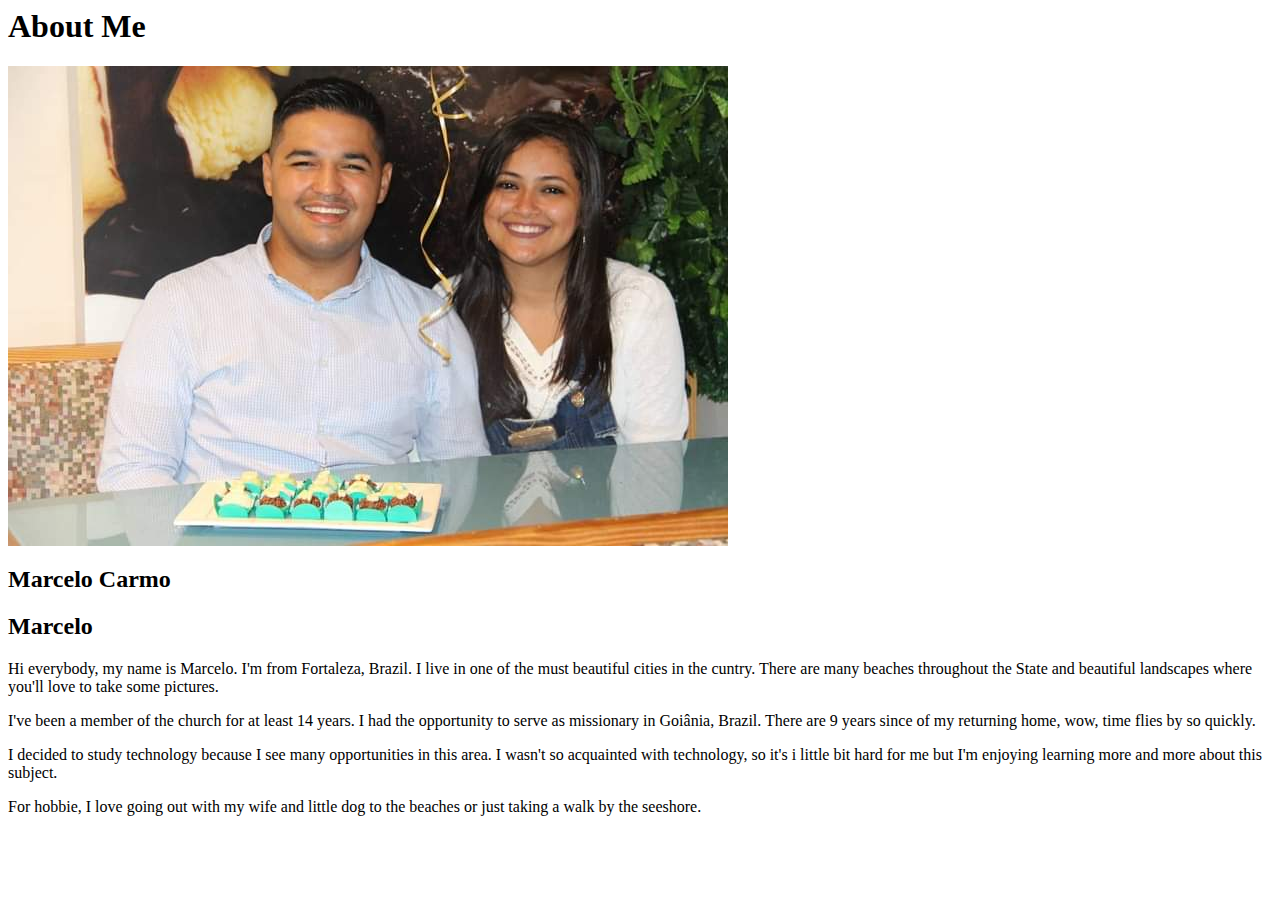
<file: aboutme/index.html>
<html lang="en">
<head>
<script></script>
    <title>All About Me</title>
</head>  
    <body>
        <h1>About Me</h1>
        <img alt="my family" src="images/WhatsApp Image 2023-04-22 at 07.35.40.jpeg" >
        <h2>Marcelo Carmo</h2>
        <h2>Marcelo</h2>
        <p>Hi everybody, my name is Marcelo. I'm from Fortaleza, Brazil.
            I live in one of the must beautiful cities in the cuntry.
            There are many beaches throughout the State and beautiful landscapes where you'll love to take some pictures.</p>
        <p>I've been a member of the church for at least 14 years. I had the opportunity to serve as missionary in Goiânia, Brazil. There are 9 years
           since of my returning home, wow, time flies by so quickly.</p>
        <p>I decided to study technology because I see many opportunities in this area. I wasn't so acquainted with technology, so it's i little bit hard for me
           but I'm enjoying learning more and more about this subject.</p>
        <p>For hobbie, I love going out with my wife and little dog to the beaches or just taking a walk by the seeshore.</p>   
    </body>  
       
</html>
</file>
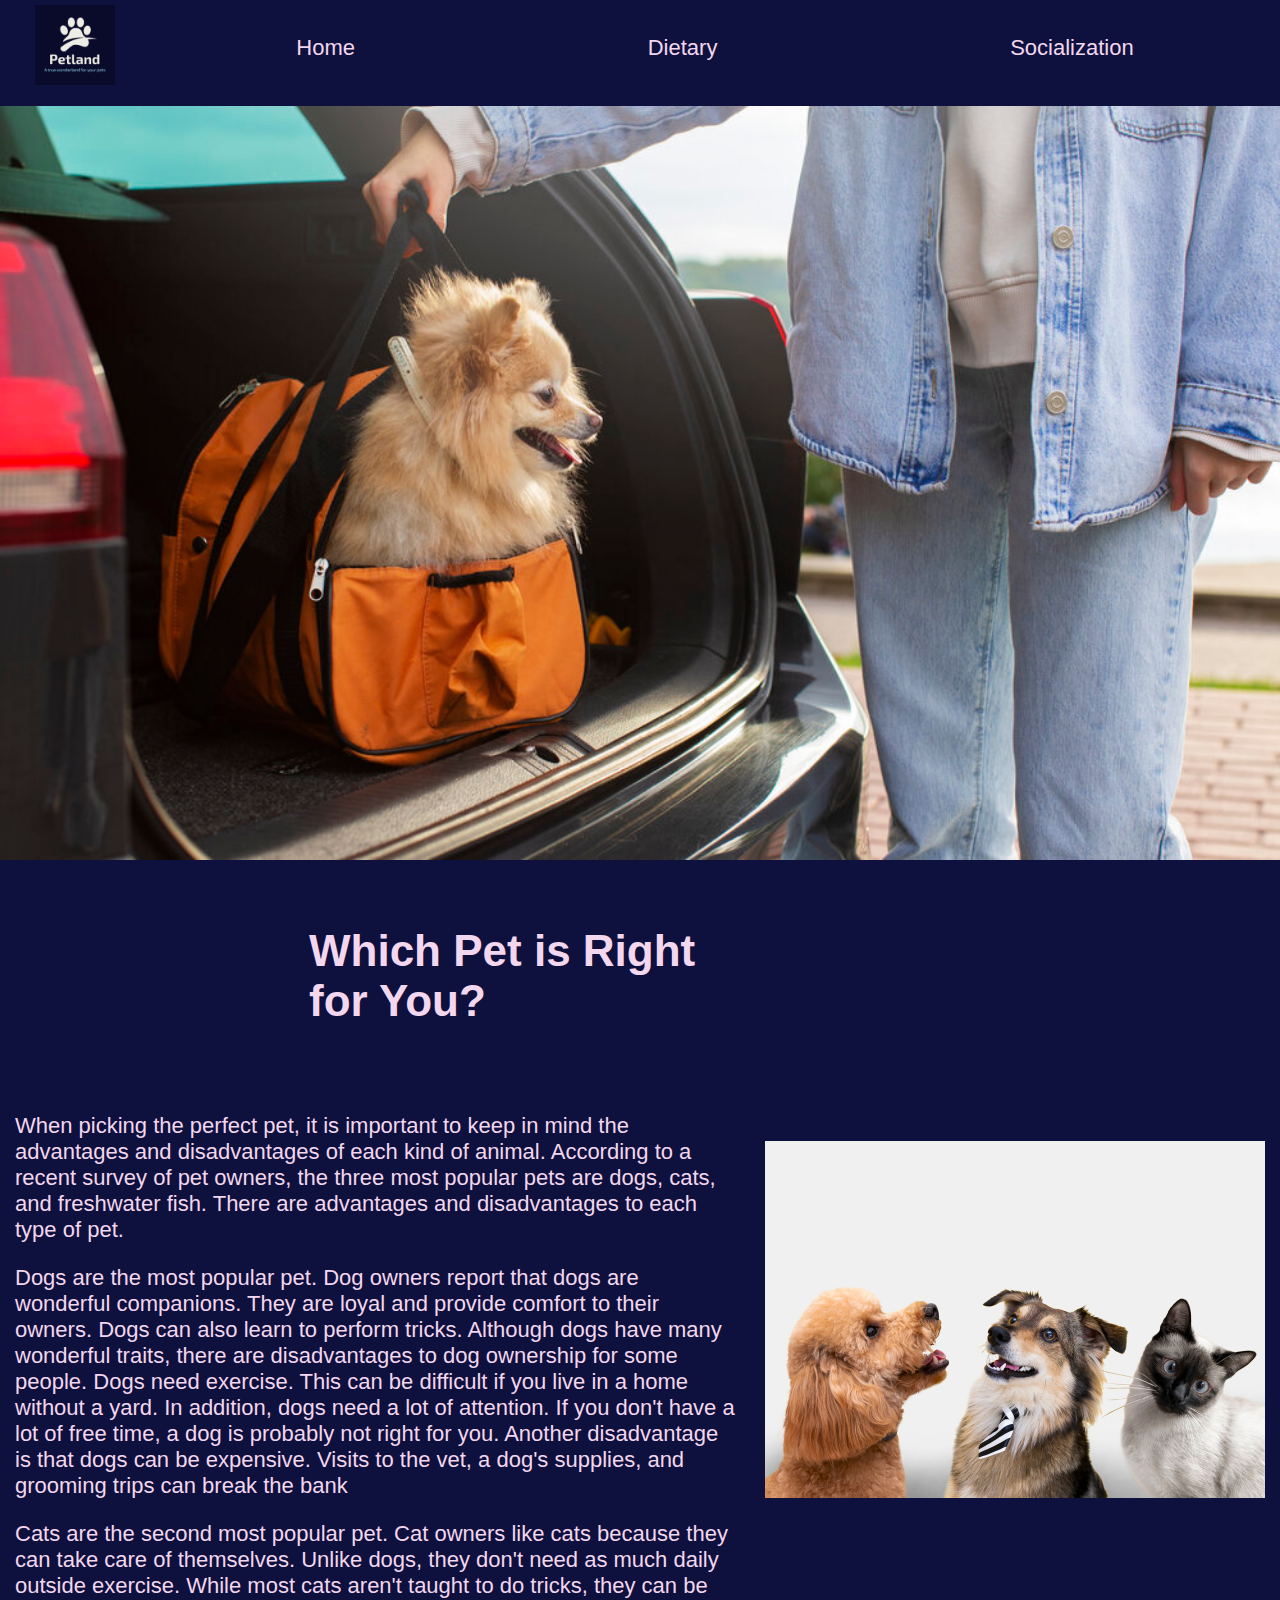
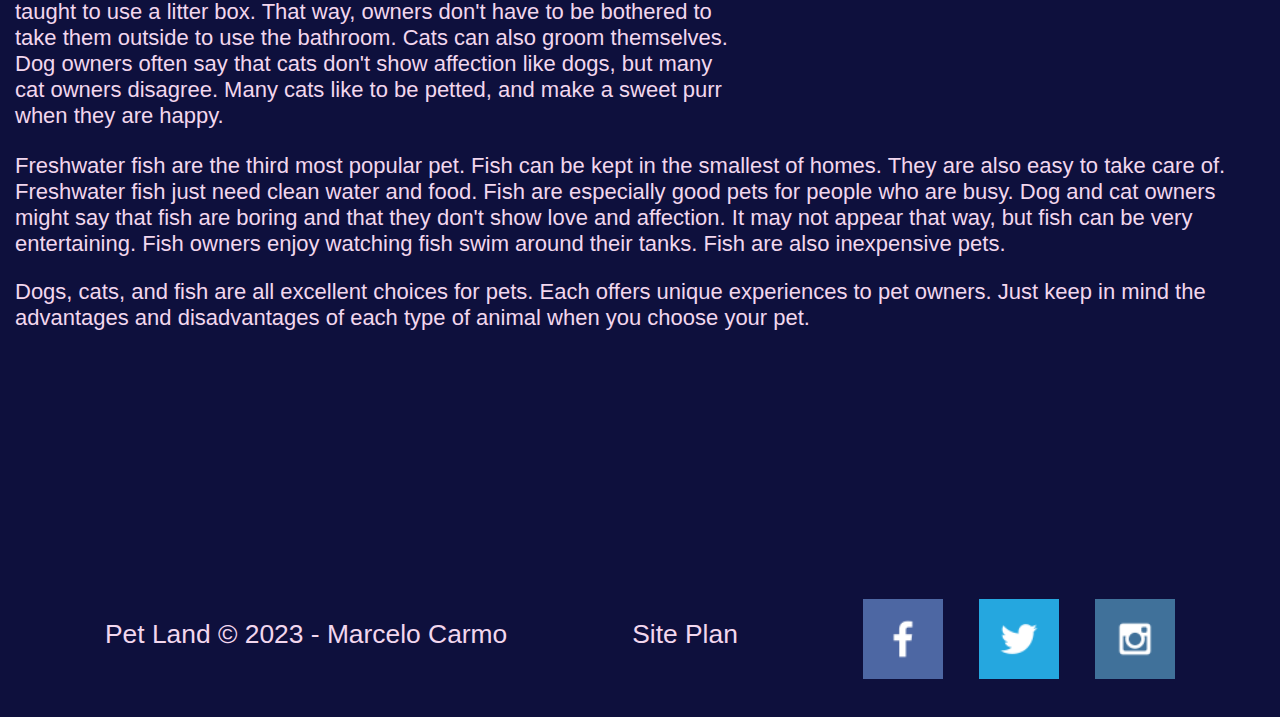
<file: petland/index.html>
<!DOCTYPE html>
<html lang="en">
<head>
    <meta charset="UTF-8">
    <meta http-equiv="X-UA-Compatible" content="IE=edge">
    <meta name="viewport" content="width=device-width, initial-scale=1.0">
    <title>Pet Land | Home</title>
    <link rel="stylesheet" href="css/style.css">
</head>
<body>
    <div id="content">
        <header>
            <a id="logo_link" href="index.html">
                <img class="logo" src ="images/21e4d081e6554cb3855c5f5007e9c325.png" alt="Pet Land Logo">
            </a>
            <nav>
                <a href="index.html">Home</a> 
                <a href="subpages/dietary.html" >Dietary</a>
                <a href="subpages/socialization.html">Socialization</a> 
            </nav>
        </header>
    <div id="hero">
        <div id="hero-box">
            <img id="hero-img" src="images/rsz_owner-holding-bag-with-dog.jpg" alt="Owner holding a bag with dog">
        </div>
    </div>    
        <main class="home-grid">
            <section class="title-pet">
                <h1>Which Pet is Right for You?</h1>
            </section>
            <div id="picture"></div>
            <img class="card-img" src="images/rsz_cute-animals-group-white-background.jpg" alt="group of animals">
            <section class="pets-text">
                <p>When picking the perfect pet, it is important to keep in mind the advantages and disadvantages of each kind of animal. According to a recent survey of pet owners, the three most popular pets are dogs, cats, and freshwater fish. There are advantages and disadvantages to each type of pet.</p>
                <p>Dogs are the most popular pet. Dog owners report that dogs are wonderful companions. They are loyal and provide comfort to their owners. Dogs can also learn to perform tricks. Although dogs have many wonderful traits, there are disadvantages to dog ownership for some people. Dogs need exercise. This can be difficult if you live in a home without a yard. In addition, dogs need a lot of attention. If you don't have a lot of free time, a dog is probably not right for you. Another disadvantage is that dogs can be expensive. Visits to the vet, a dog's supplies, and grooming trips can break the bank</p>
                <p>Cats are the second most popular pet. Cat owners like cats because they can take care of themselves. Unlike dogs, they don't need as much daily outside exercise. While most cats aren't taught to do tricks, they can be taught to use a litter box. That way, owners don't have to be bothered to take them outside to use the bathroom. Cats can also groom themselves. Dog owners often say that cats don't show affection like dogs, but many cat owners disagree. Many cats like to be petted, and make a sweet purr when they are happy.</p>
                </section>
            <section class="pets-text2">
                <p>Freshwater fish are the third most popular pet. Fish can be kept in the smallest of homes. They are also easy to take care of. Freshwater fish just need clean water and food. Fish are especially good pets for people who are busy. Dog and cat owners might say that fish are boring and that they don't show love and affection. It may not appear that way, but fish can be very entertaining. Fish owners enjoy watching fish swim around their tanks. Fish are also inexpensive pets.</p>
                <p>Dogs, cats, and fish are all excellent choices for pets. Each offers unique experiences to pet owners. Just keep in mind the advantages and disadvantages of each type of animal when you choose your pet.</p>
            </section>
        </main>
        <footer>
            <p>Pet Land &copy; 2023 - Marcelo Carmo</p>
            <p><a href="subpages/site-plan.html">Site Plan</a></p>
            <div class="social">
                <a href="https://facebook.com" target="_blank"> <!-- added target="_blank"-->
                    <img src="images/soical icons/facebook.png" alt="fb icon">
                </a>
                <a href="https://twitter.com" target="_blank"> <!-- added target="_blank"-->
                    <img src="images/soical icons/twitter.png" alt="twitter icon">
                </a>
                <a href="https://instagram.com" target="_blank"> <!-- added target="_blank"-->
                    <img src="images/soical icons/instagram.png" alt="instagram icon">
                </a>
            </div>
        </footer>
    </div>
</body>
</html>
</file>
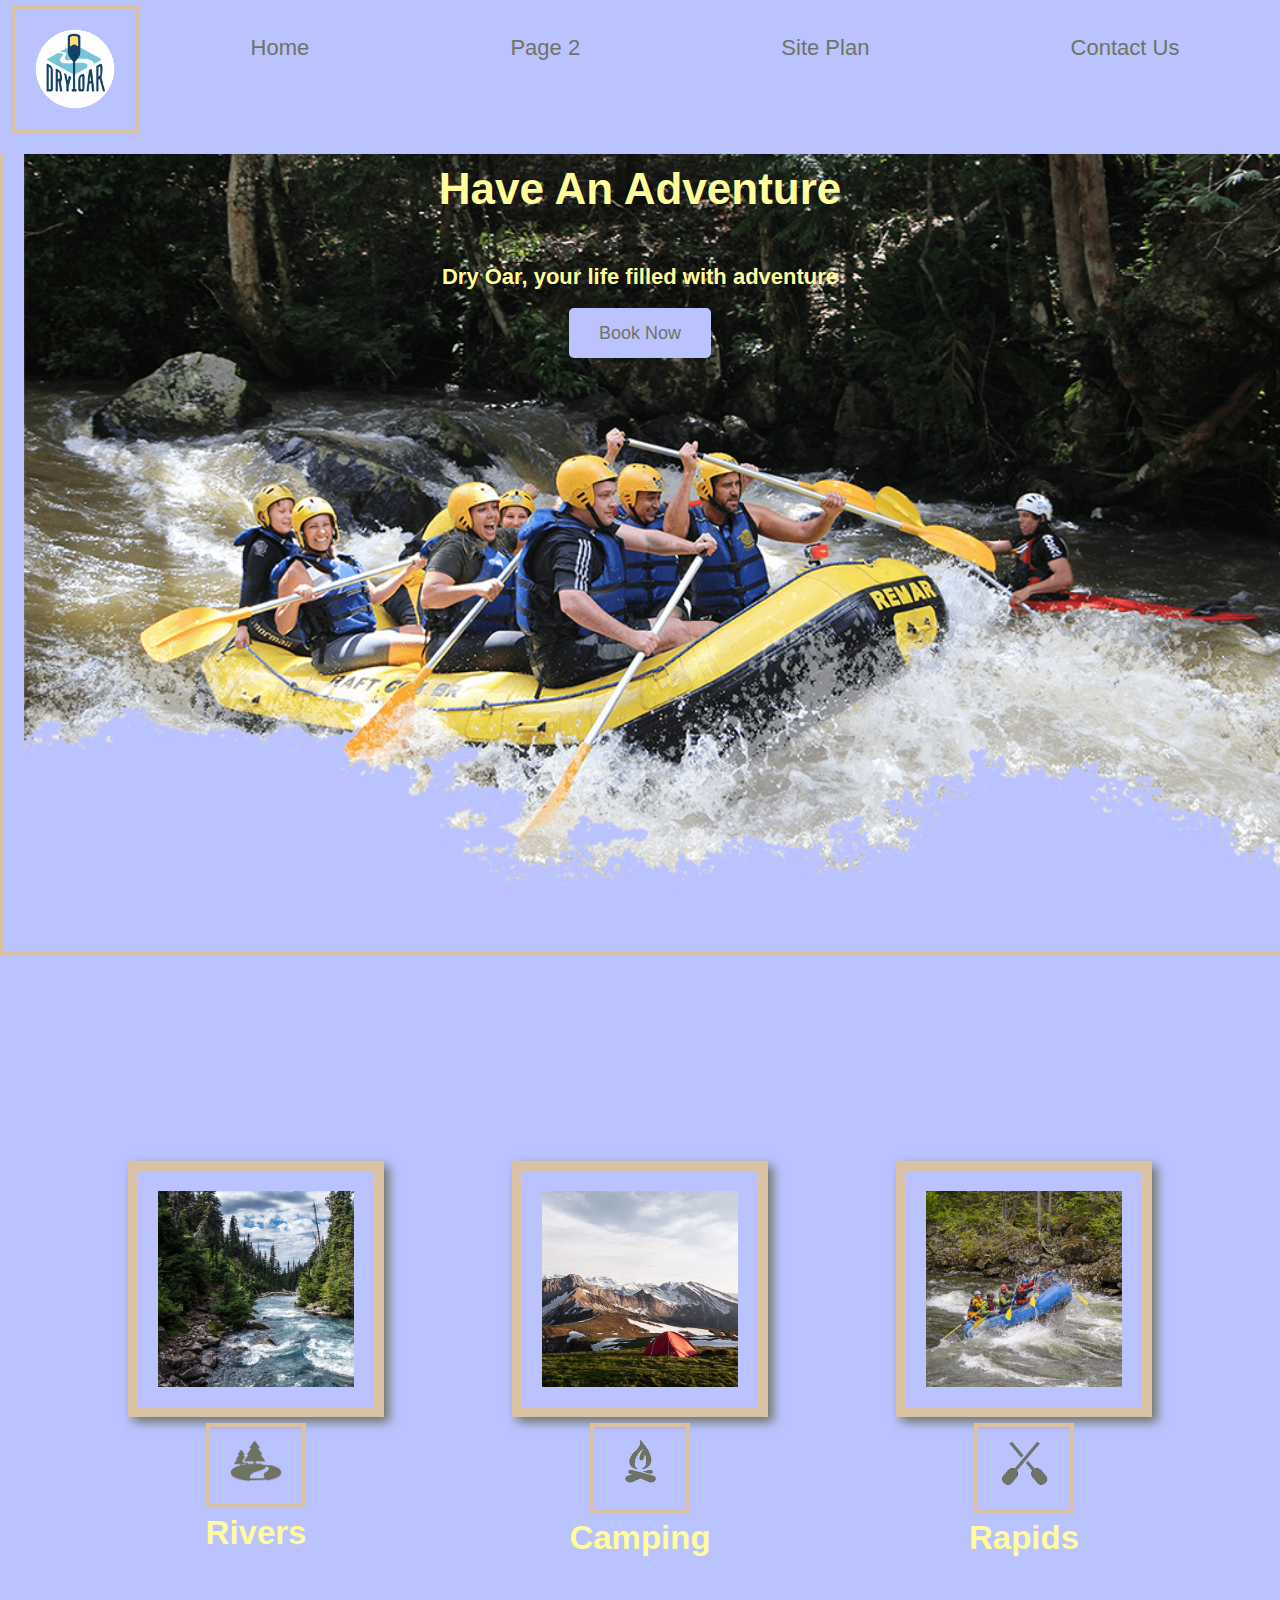
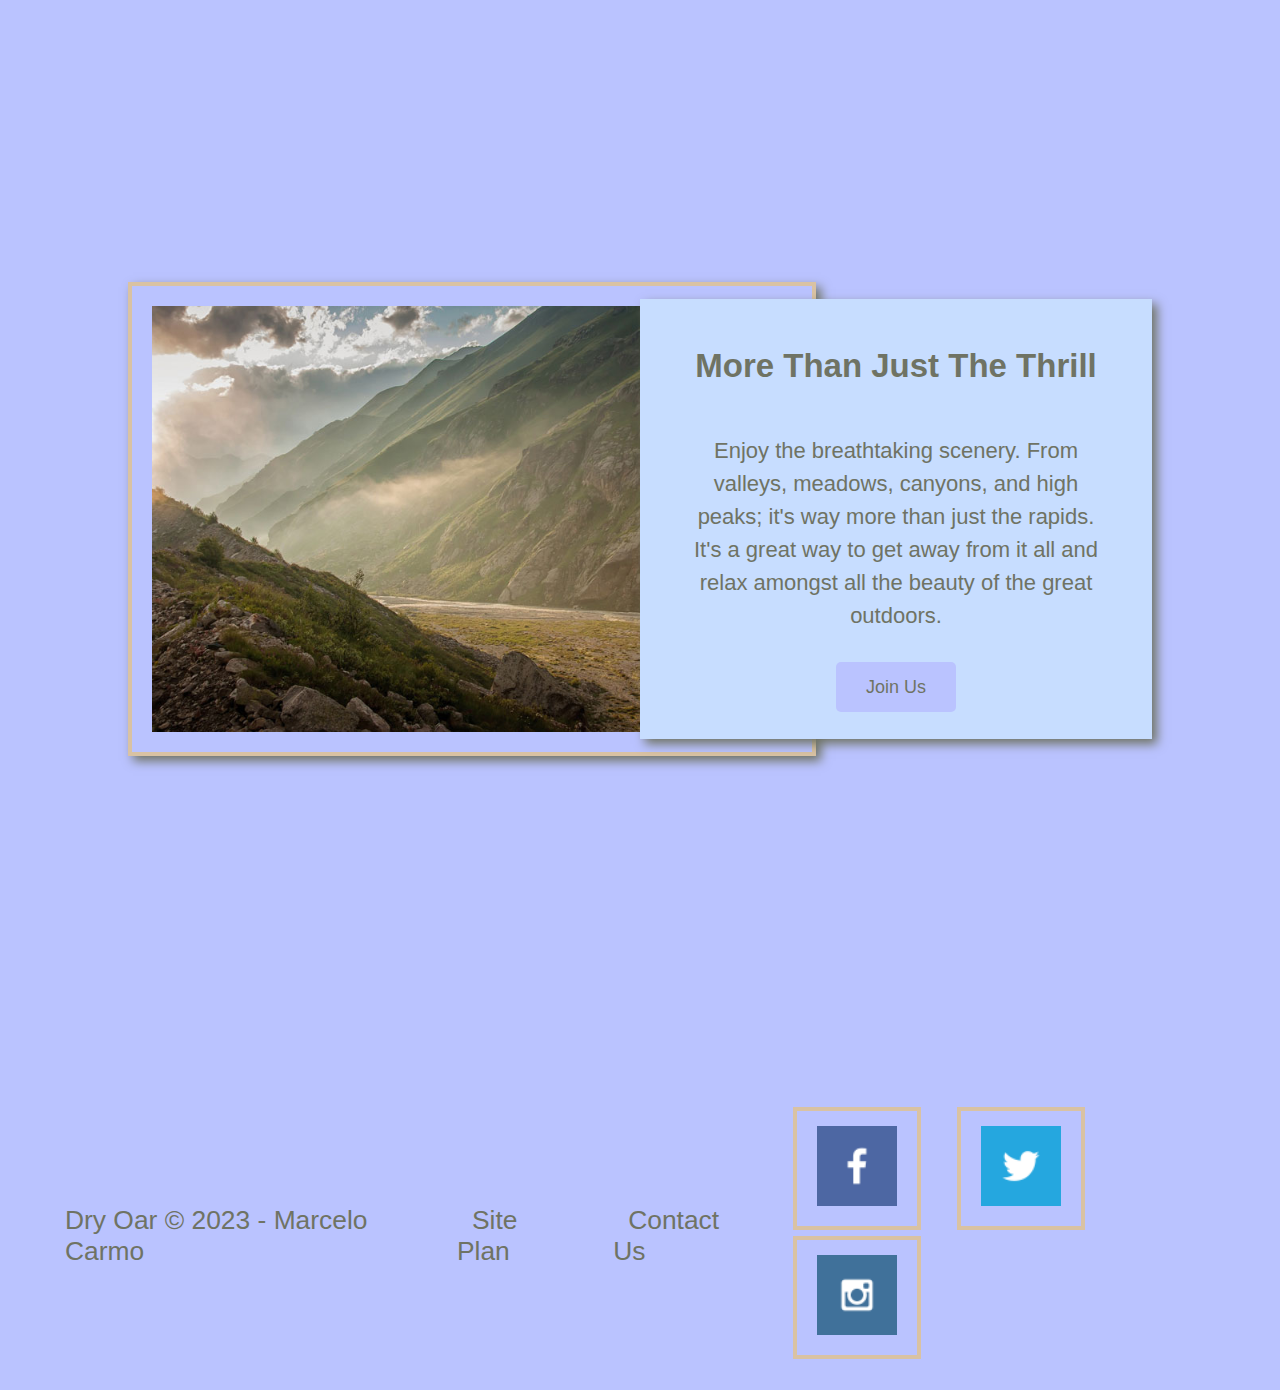
<file: wwr/index.html>
<!DOCTYPE html>
<html lang="en">
<head>
    <meta charset="UTF-8">
    <meta http-equiv="X-UA-Compatible" content="IE=edge">
    <meta name="viewport" content="width=device-width, initial-scale=1.0">
    <title>Whitewater Rafting Vacations | Dry Oar Boating | Home</title>
    <link rel="stylesheet" href="style.css">
</head>
<body>
    <div id="content">
        <header>
            <a href="index.html"  id="logo_link" >
                <img class="logo" src ="images/logo.png" alt="Dry Oar Logo">
            </a>
            <nav>
                <a href="index.html">Home</a>
                <a href="#">Page 2</a>
                <a href="site-plan-rafting.html">Site Plan</a>
                <a href="contactus.html">Contact Us</a>
            </nav>
        </header>
    <div id="hero">
        <div id="hero-box">
            <img id="hero-img" src="images/hero.png" alt="People enjoying white water rafting">
        </div>
        <section id="hero-msg">
        <h1 class="home-title">Have An Adventure</h1>
        <h4>Dry Oar, your life filled with adventure </h4>
            <div class='button-box'>
                <a class='book' href="contactus.html">Book Now</a>
            </div>
        </section>
    </div>    
        <main class="home-grid">
            <section class="rivers-card">
                <img class="card-img" src="images/rivers.jpg" alt="river in forest">
                <img class="icon" src="images/river_icon.png" alt="river icon">
                <h2>Rivers</h2>
            </section>
            <section class="camping-card">
                <img class="card-img" src="images/camping.jpg" alt="tent in mountains">
                <img class="icon" src="images/fire_icon.png" alt="fire icon">
                <h2>Camping</h2>
            </section>
            <section class="rapids-card">
                <img class="card-img" src="images/rapids.jpg" alt="rafting boat">
                <img class="icon" src="images/oars.png" alt="oars icon">
                <h2>Rapids</h2>
            </section>
            <div id="background"></div>
            <img class="mountains" src="images/mountains.jpg" alt="Misty mountains">
            <section class="msg">
                <h2>More Than Just The Thrill</h2>
                <p>Enjoy the breathtaking scenery. From valleys, meadows, canyons, and high peaks; it's way more than just the rapids. It's a great way to get away from it all and relax amongst all the beauty of the great outdoors. </p>
                <a class='join' href="rivers.html">Join Us</a>
            </section>
        </main>
        <footer>
            <p>Dry Oar &copy; 2023 - Marcelo Carmo</p>
            <p><a href="site-plan-rafting.html">Site Plan</a></p>
            <p><a href="contactus.html">Contact Us</a></p>
            <div class="social">
                <a href="https://facebook.com">
                    <img src="images/facebook.png" alt="fb icon">
                </a>
                <a href="https://twitter.com">
                    <img src="images/twitter.png" alt="twitter icon">
                </a>
                <a href="https://instagram.com">
                    <img src="images/instagram.png" alt="instagram icon">
                </a>
            </div>
        </footer>
    </div>
</body>
</html>
</file>
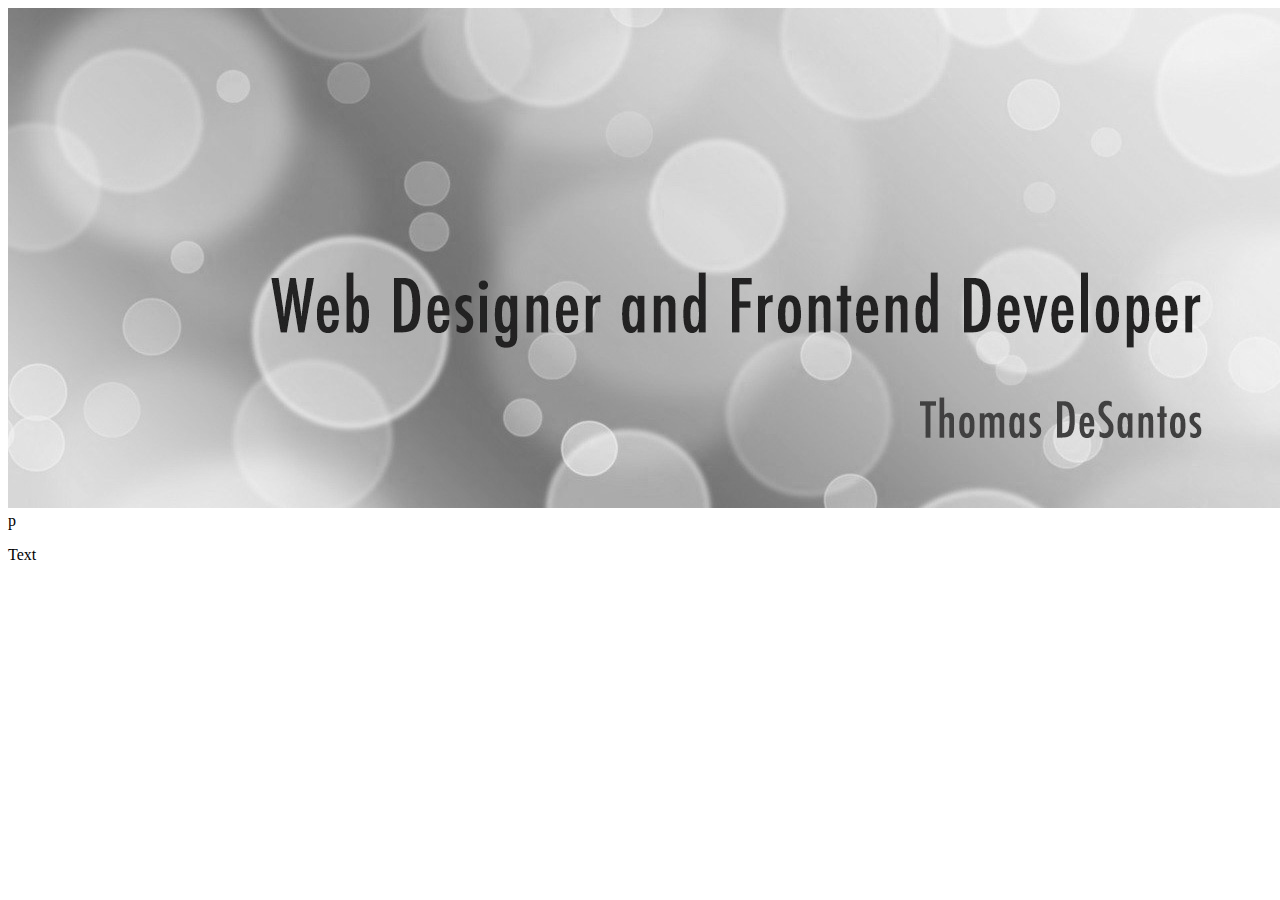
<file: Desafio W05/challenge_w05.html>
<!DOCTYPE html>
<html lang="en">
<head>
    <meta charset="UTF-8">
    <meta http-equiv="X-UA-Compatible" content="IE=edge">
    <meta name="viewport" content="width=device-width, initial-scale=1.0">
    <title>Document</title>
    <link rel="stylesheet" href="style_challenge_w05.css">
</head>
<body>
    <div id="content">
         <img id="circulos" src="imagens/w05_circles.jpg" alt="Web Designer and Frontend Develop">
        p
        <p>Text</p>
    </div>
</body>
</html>
</file>
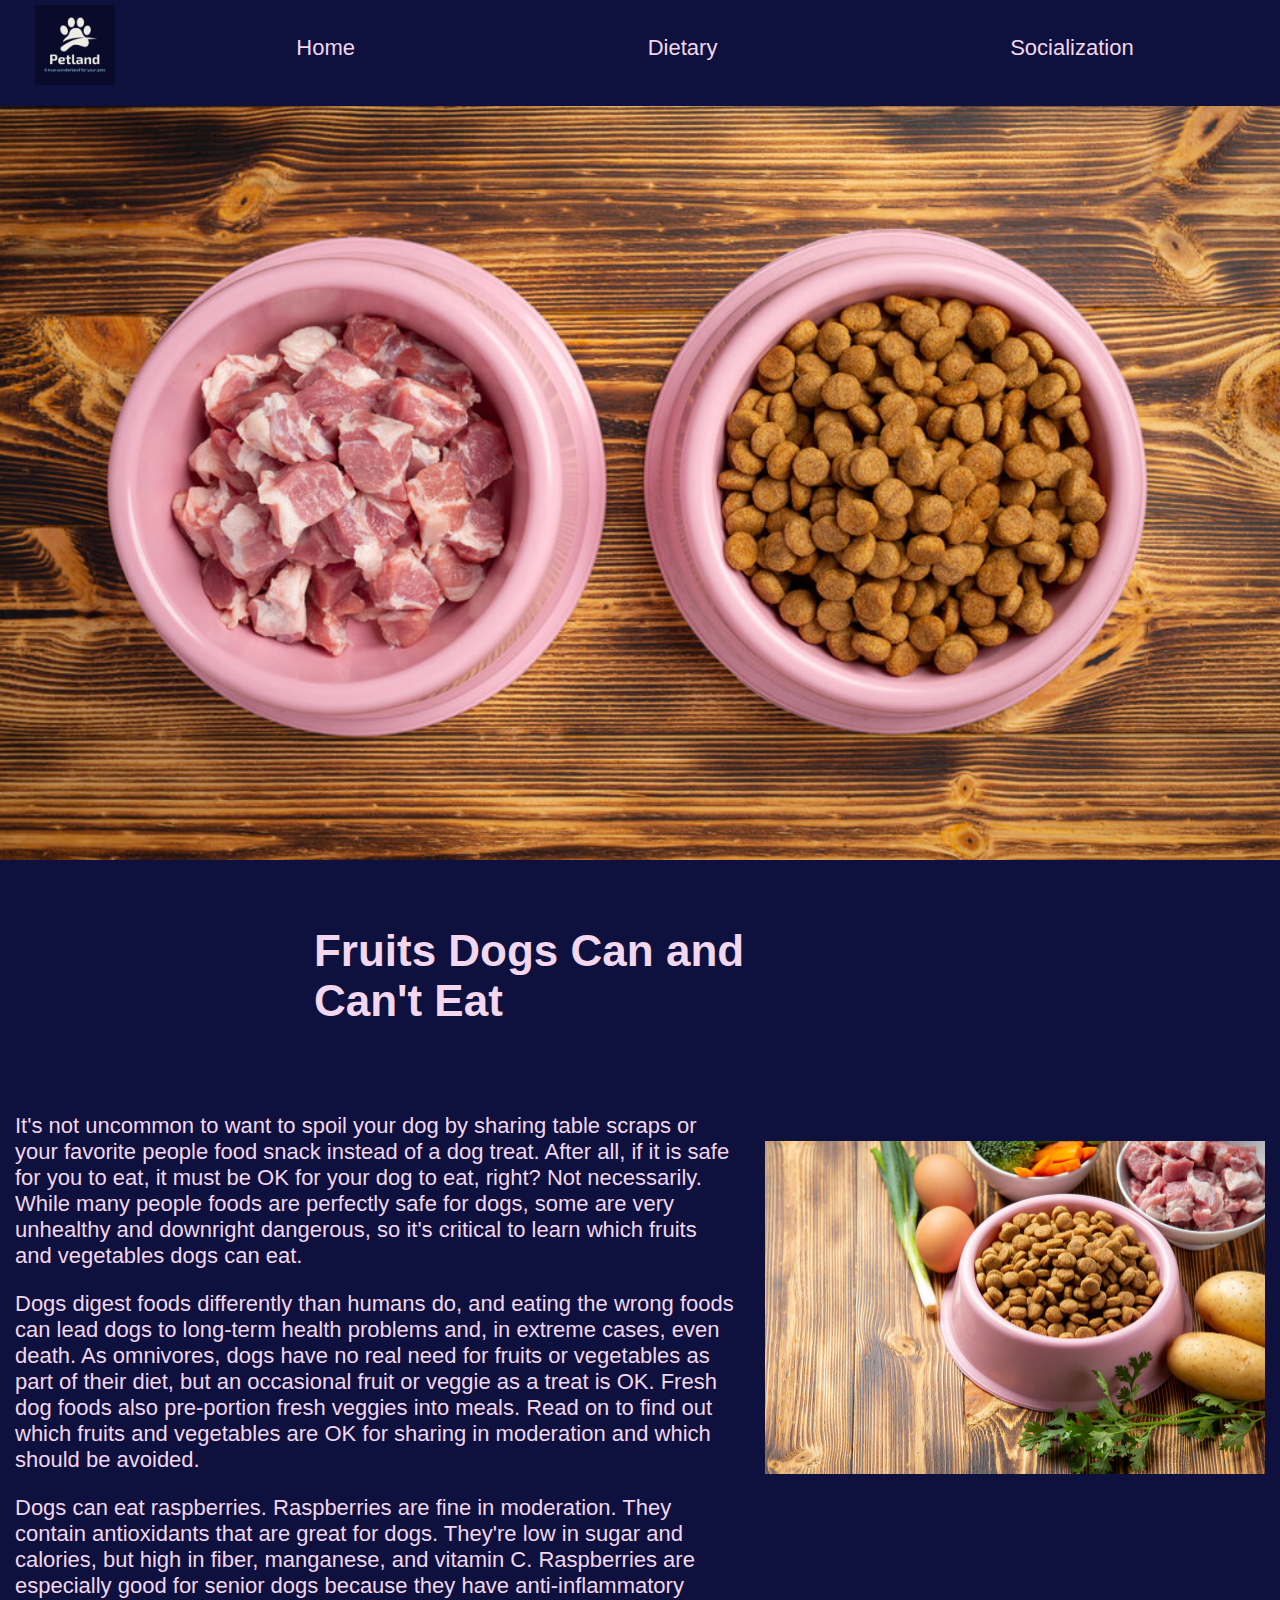
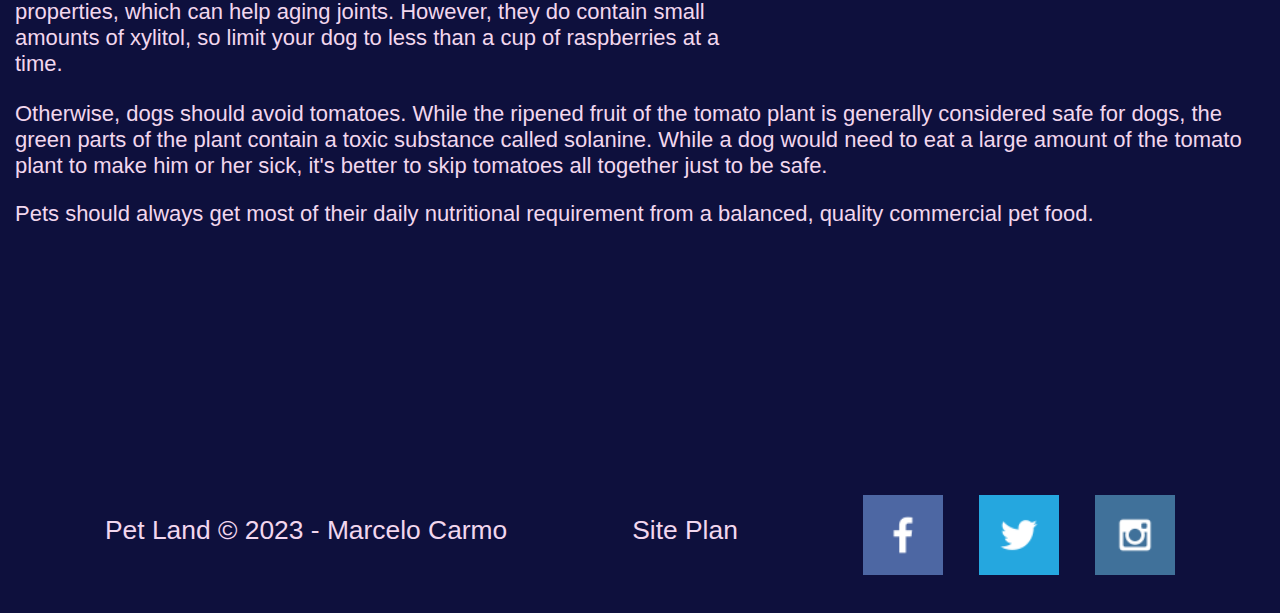
<file: petland/dietary.html>
<!DOCTYPE html>
<html lang="en">
<head>
    <meta charset="UTF-8">
    <meta http-equiv="X-UA-Compatible" content="IE=edge">
    <meta name="viewport" content="width=device-width, initial-scale=1.0">
    <title>Pet Land | Dietary Page</title>
    <link rel="stylesheet" href="css/style.css">
</head>
<body>
    <div id="content">
        <header>
            <a id="logo_link" href="index.html">
                <img class="logo" src ="images/21e4d081e6554cb3855c5f5007e9c325.png" alt="Pet Land Logo">
            </a>
            <nav>
                <a class="active" href="index.html">Home</a>
                <a href="dietary.html" >Dietary</a>
                <a href="socialization.html">Socialization</a> 
            </nav>
        </header>
    <div id="hero">
        <div id="hero-box">
            <img id="hero-img" src="images/rsz_healthy-fresh-pet-food-ingredients-dark-surface_1.jpg" alt="Pet food">
        </div>
    </div>    
        <main class="dietary-grid">
            <section class="title-dietary">
                <h1>Fruits Dogs Can and Can't Eat</h1>
            </section>
            <div id="picture"></div>
            <img class="card-img-dietary" src="images/healthy-fresh-pet-food-ingredients-dark-surface.jpg" alt="fresh animal food">
            <section class="dietary-text">
                <p>It's not uncommon to want to spoil your dog by sharing table scraps or your favorite people food snack instead of a dog treat. After all, if it is safe for you to eat, it must be OK for your dog to eat, right? Not necessarily. While many people foods are perfectly safe for dogs, some are very unhealthy and downright dangerous, so it's critical to learn which fruits and vegetables dogs can eat.</p>
                <p>Dogs digest foods differently than humans do, and eating the wrong foods can lead dogs to long-term health problems and, in extreme cases, even death. As omnivores, dogs have no real need for fruits or vegetables as part of their diet, but an occasional fruit or veggie as a treat is OK. Fresh dog foods also pre-portion fresh veggies into meals. Read on to find out which fruits and vegetables are OK for sharing in moderation and which should be avoided.</p>
                <p>Dogs can eat raspberries. Raspberries are fine in moderation. They contain antioxidants that are great for dogs. They're low in sugar and calories, but high in fiber, manganese, and vitamin C. Raspberries are especially good for senior dogs because they have anti-inflammatory properties, which can help aging joints. However, they do contain small amounts of xylitol, so limit your dog to less than a cup of raspberries at a time.</p>
                </section>
            <section class="dietary-text2">
                <p>Otherwise, dogs should avoid tomatoes. While the ripened fruit of the tomato plant is generally considered safe for dogs, the green parts of the plant contain a toxic substance called solanine. While a dog would need to eat a large amount of the tomato plant to make him or her sick, it's better to skip tomatoes all together just to be safe.</p>
                <p>Pets should always get most of their daily nutritional requirement from a balanced, quality commercial pet food.</p>
            </section>
        </main>
        <footer>
            <p>Pet Land &copy; 2023 - Marcelo Carmo</p>
            <p><a href="subpages/site-plan.html">Site Plan</a></p>
            <div class="social">
                <a href="https://facebook.com" target="_blank"> <!-- added target="_blank"-->
                    <img src="images/soical icons/facebook.png" alt="fb icon">
                </a>
                <a href="https://twitter.com" target="_blank"> <!-- added target="_blank"-->
                    <img src="images/soical icons/twitter.png" alt="twitter icon">
                </a>
                <a href="https://instagram.com" target="_blank"> <!-- added target="_blank"-->
                    <img src="images/soical icons/instagram.png" alt="instagram icon">
                </a>
            </div>
        </footer>
    </div>
</body>
</html>
</file>
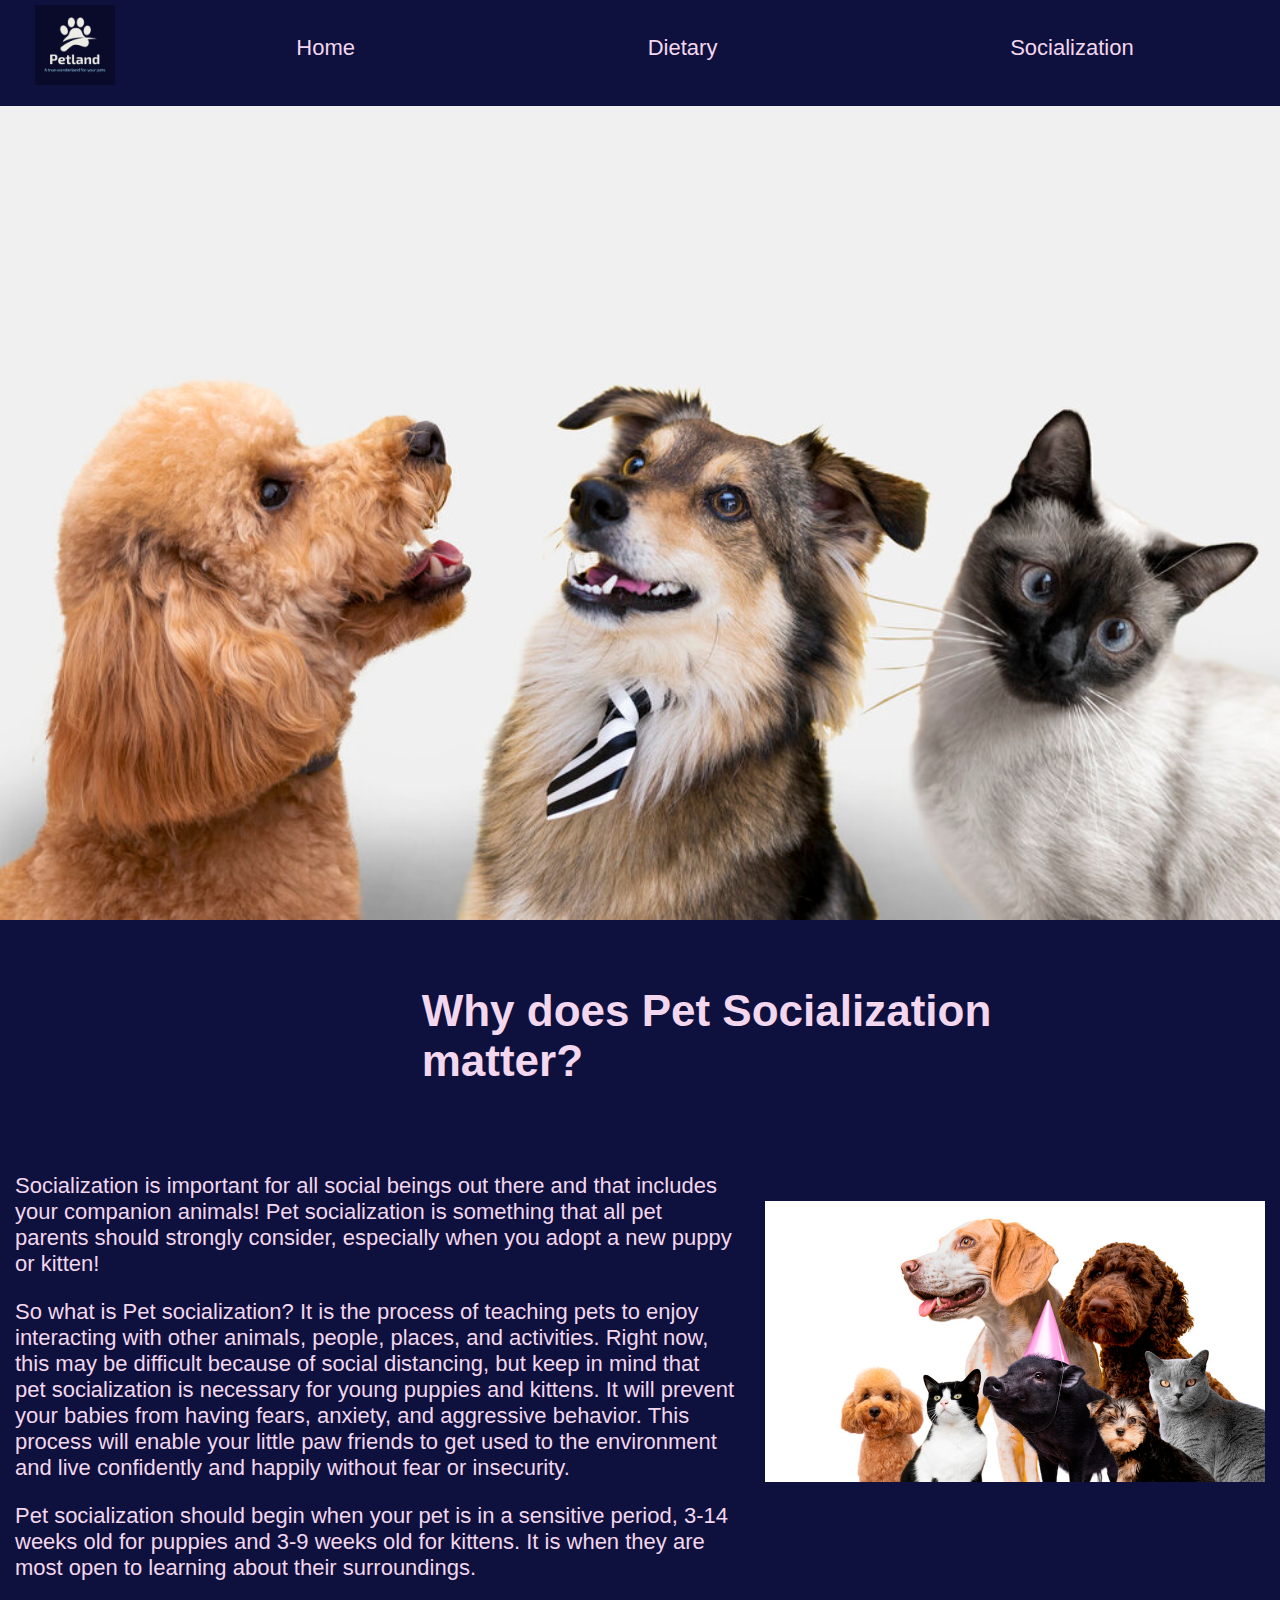
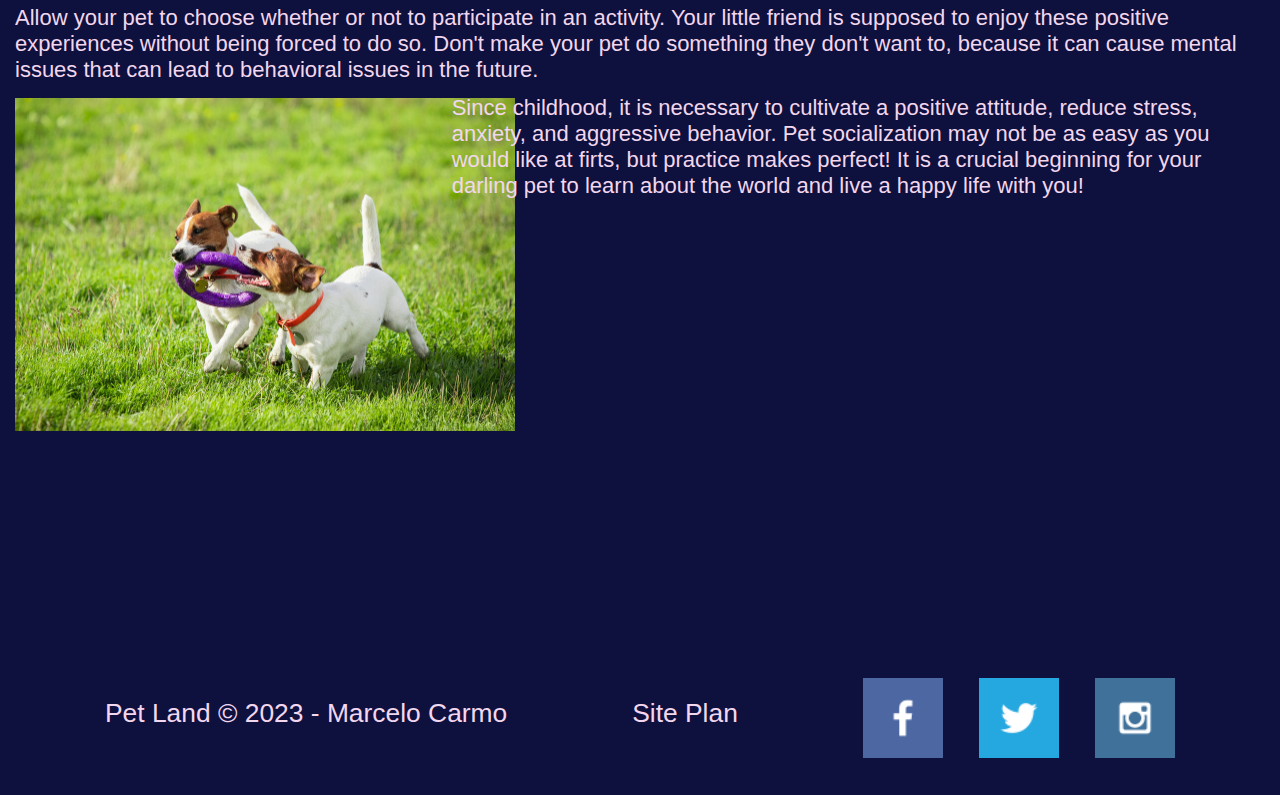
<file: petland/socialization.html>
<!DOCTYPE html>
<html lang="en">
<head>
    <meta charset="UTF-8">
    <meta http-equiv="X-UA-Compatible" content="IE=edge">
    <meta name="viewport" content="width=device-width, initial-scale=1.0">
    <title>Pet Land | Socialization Page</title>
    <link rel="stylesheet" href="css/style.css">
</head>
<body>
    <div id="content">
        <header>
            <a id="logo_link" href="index.html">
                <img class="logo" src ="images/21e4d081e6554cb3855c5f5007e9c325.png" alt="Pet Land Logo">
            </a>
            <nav>
                <a class="active" href="index.html">Home</a>
                <a href="dietary.html" >Dietary</a>
                <a href="socialization.html">Socialization</a> 
            </nav>
        </header>
    <div id="hero">
        <div id="hero-box">
            <img id="hero-img" src="images/rsz_cute-animals-group-white-background.jpg" alt="food"> 
        </div>
    </div>    
        <main class="socialization">
            <section class="title-socialization">
                <h1>Why does Pet Socialization matter?</h1>
            </section>
            <div id="picture"></div>
            <img class="card-img-socialization" src="images/rsz_cute-pet-collage-isolated.jpg" alt="fresh animal food">
            <img class="card-img-socialization2" src="images/rsz_cao-esportivo-se-apresentando-durante-a-isca-percorrendo-a-competicao.jpg" alt="friends">
            <section class="socialization-text">
                <p>Socialization is important for all social beings out there and that includes your companion animals! Pet socialization is something that all pet parents should strongly consider, especially when you adopt a new puppy or kitten!</p>
                <p>So what is Pet socialization? It is the process of teaching pets to enjoy interacting with other animals, people, places, and activities. Right now, this may be difficult because of social distancing, but keep in mind that pet socialization is necessary for young puppies and kittens. It will prevent your babies from having fears, anxiety, and aggressive behavior. This process will enable your little paw friends to get used to the environment and live confidently and happily without fear or insecurity.</p>
                <p>Pet socialization should begin when your pet is in a sensitive period, 3-14 weeks old for puppies and 3-9 weeks old for kittens. It is when they are most open to learning about their surroundings.</p>
                </section>
            <section class="socialization-text2">
                <p>Allow your pet to choose whether or not to participate in an activity. Your little friend is supposed to enjoy these positive experiences without being forced to do so. Don't make your pet do something they don't want to, because it can cause mental issues that can lead to behavioral issues in the future.</p>
            </section>
            <section class="socialization-text3">
                <p>Since childhood, it is necessary to cultivate a positive attitude, reduce stress, anxiety, and aggressive behavior. Pet socialization may not be as easy as you would like at firts, but practice makes perfect! It is a crucial beginning for your darling pet to learn about the world and live a happy life with you!</p>
            </section>
        </main>
        <footer>
            <p>Pet Land &copy; 2023 - Marcelo Carmo</p>
            <p><a href="subpages/site-plan.html">Site Plan</a></p>
            <div class="social">
                <a href="https://facebook.com" target="_blank"> <!-- added target="_blank"-->
                    <img src="images/soical icons/facebook.png" alt="fb icon">
                </a>
                <a href="https://twitter.com" target="_blank"> <!-- added target="_blank"-->
                    <img src="images/soical icons/twitter.png" alt="twitter icon">
                </a>
                <a href="https://instagram.com" target="_blank"> <!-- added target="_blank"-->
                    <img src="images/soical icons/instagram.png" alt="instagram icon">
                </a>
            </div>
        </footer>
    </div>
</body>
</html>
</file>
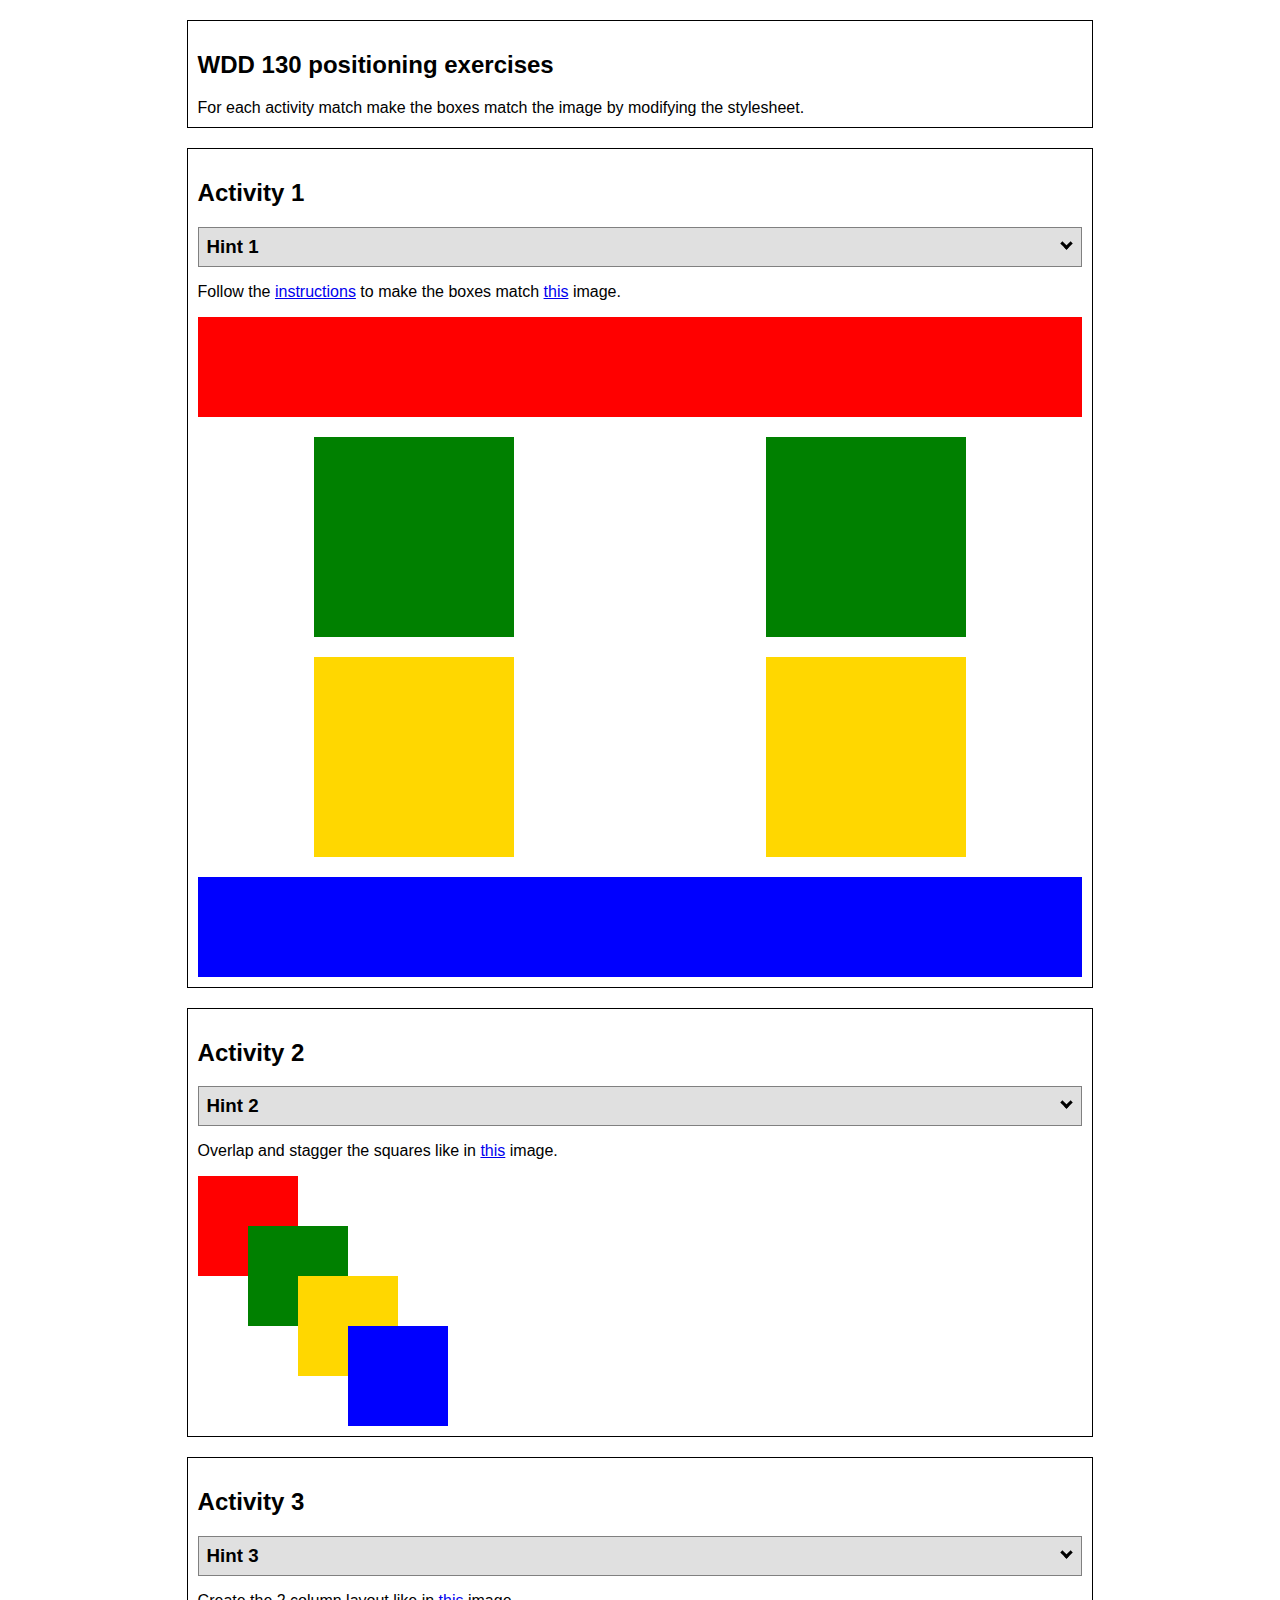
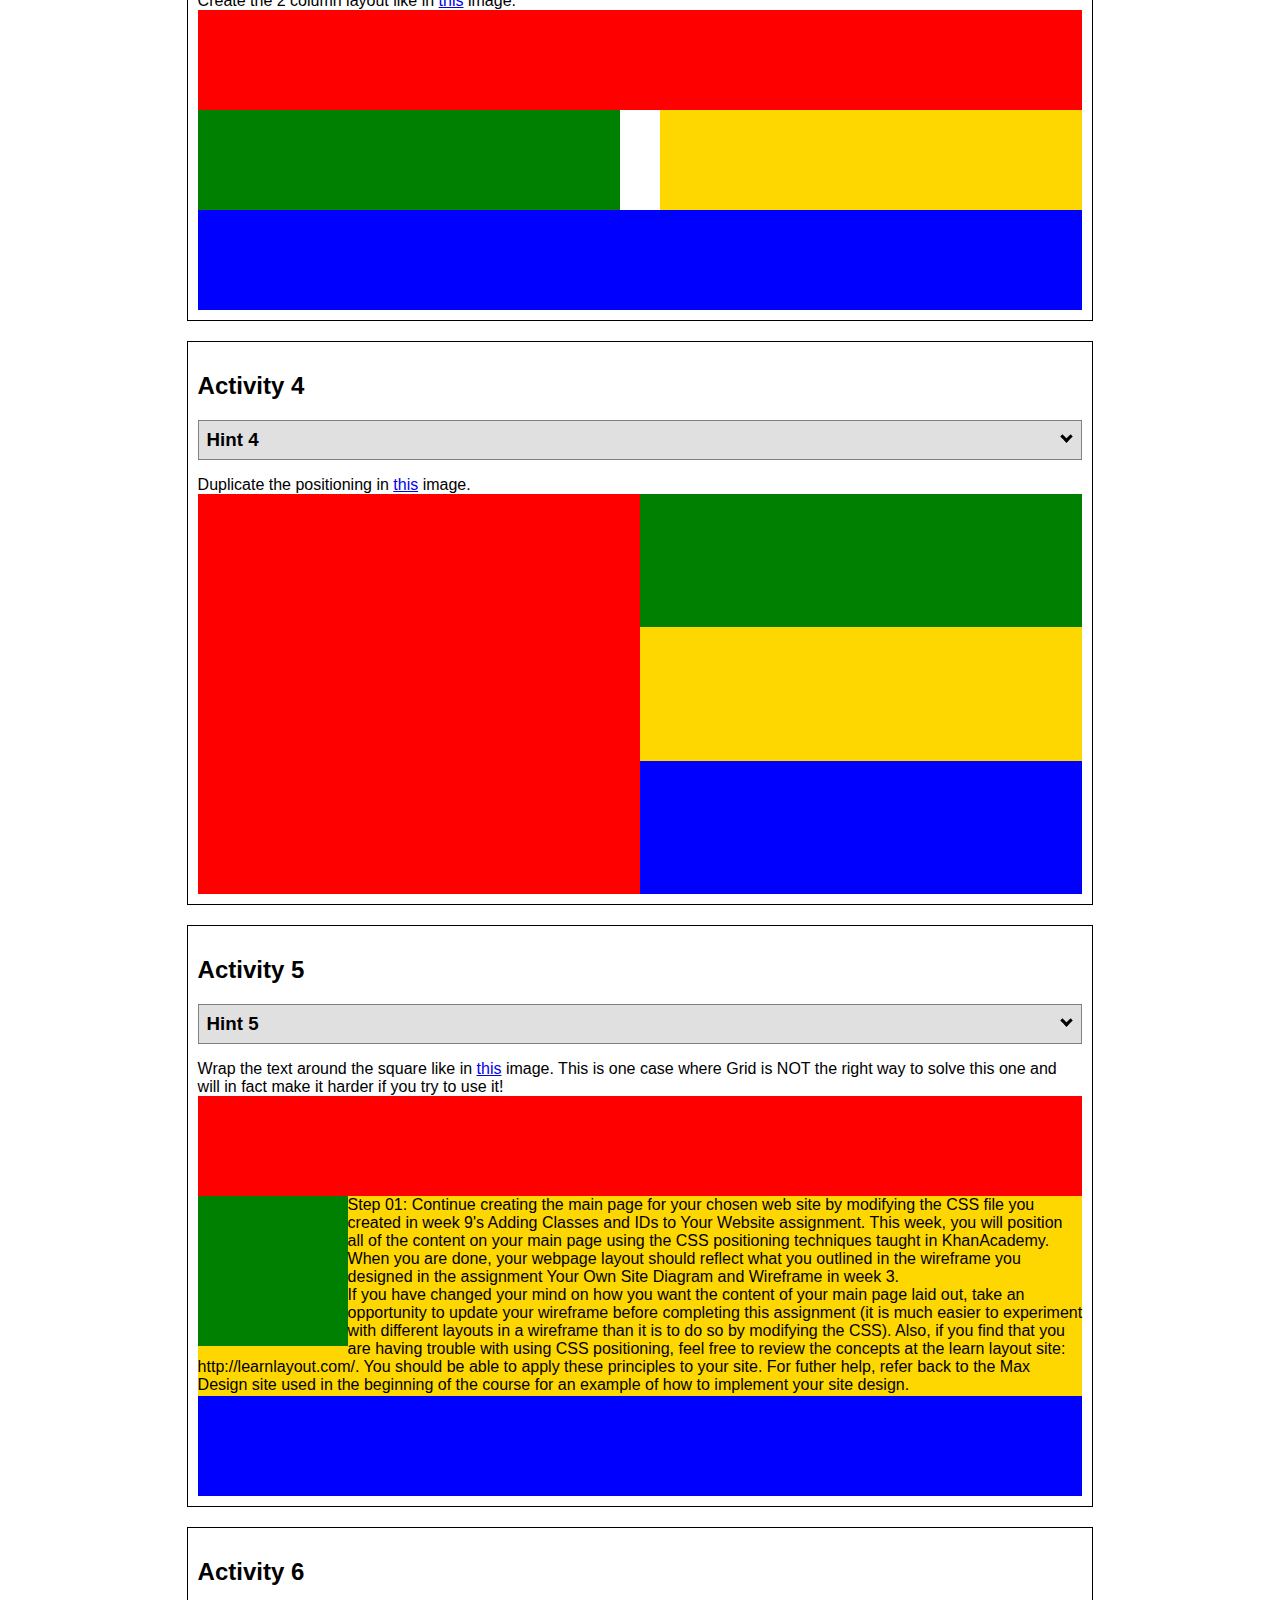
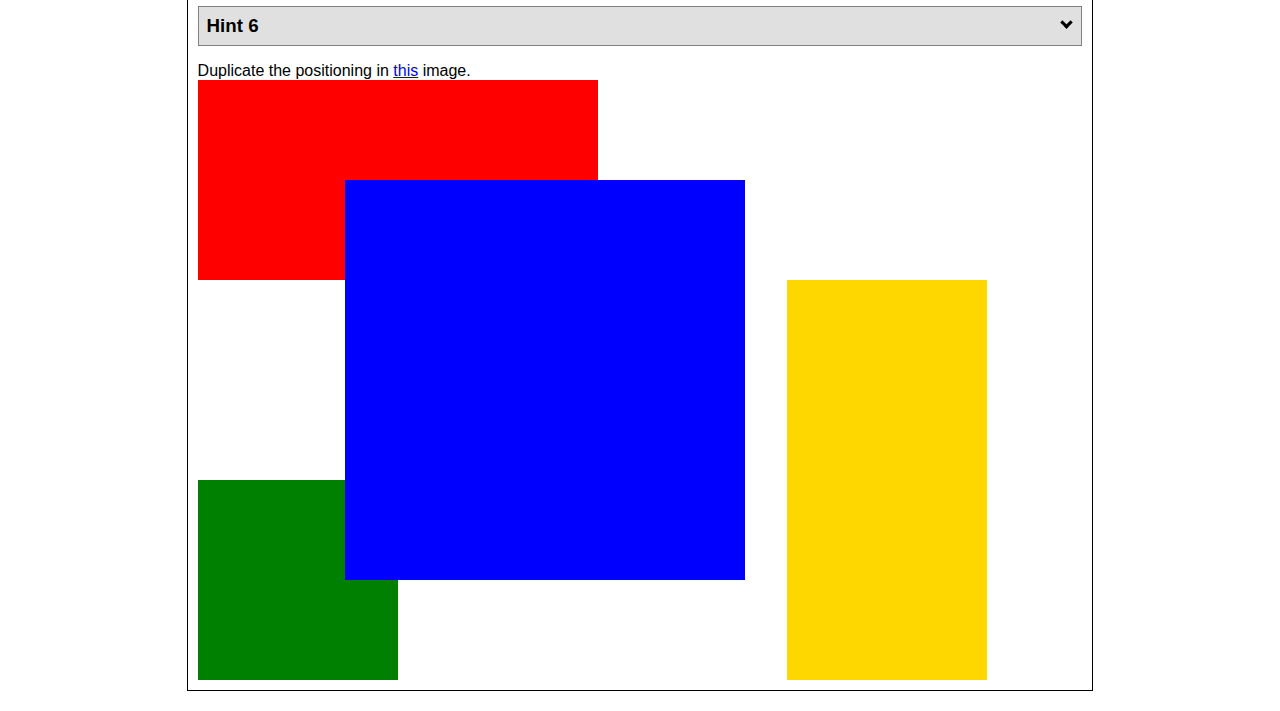
<file: positioning/positioning.html>
<!DOCTYPE html>
<html lang="en">
  <head>
    <!-- HTML - Name: positioning.html -->
    <title>Positioning Activity</title>
    <link rel="stylesheet" type="text/css" href="positionstyles.css" />
  </head>
  <body>
    <div class="activity">
      <h2>WDD 130 positioning exercises</h2>
      For each activity match make the boxes match the image by modifying the stylesheet.</div>
    <div class="activity">
      <h2>Activity 1</h2>
      <section class="hint"><input type="checkbox" ><i></i> <h3>Hint 1</h3><div><p>Check out the <a href="https://byui-wdd.github.io/wdd130/activities/w06-css-positioning.html" target="_blank">activity instructions</a> in Ilearn!</p></div></section>
      <p>Follow the <a href="https://byui-wdd.github.io/wdd130/activities/w06-css-positioning.html" target="_blank">instructions</a> to make the boxes match  <a href="https://byui-wdd.github.io/wdd130/images/example1.png" target="_blank">this</a> image.</p>
      <div class="content1" >
        <div class="red1" ></div>
        <div class="green1" ></div>
        <div class="green1" ></div>
        <div class="yellow1"></div>
        <div class="yellow1"></div>
        <div class="blue1"></div>
      </div>
    </div>
    <div class="activity">
      <h2>Activity 2</h2>
      <section class="hint"><input type="checkbox" > <h3>Hint 2</h3><i></i><div>
      <ul>
      <li>grid-template-columns: 50px 50px 50px 50px 50px </li></ul></div></section>
      <p>Overlap and stagger the squares like in <a href="https://byui-wdd.github.io/wdd130/images/example2.png" target="_blank">this</a> image.</p>
      <div class="content2" >
        <div class="red2" ></div>
        <div class="green2" ></div>
        <div class="yellow2"></div>
        <div class="blue2"></div>
      </div>
    </div>
    <div class="activity">
      <h2>Activity 3</h2>
      <section class="hint"><input type="checkbox" > <h3>Hint 3</h3><i></i><div><p>This one is going to be best solved with CSS Grid. Remember to make the boxes the right width first...then start moving them around. </p><h4>Properties used:</h4><ul><li>display:grid;</li><li>grid-template-columns:</li><li>grid-column-gap:</li>
        <li>grid-column:</li>  </ul></div></section>
      Create the 2 column layout like in <a href="https://byui-wdd.github.io/wdd130/images/example3.png" target="_blank">this</a>  image.
      <div class="content3" >
        <div class="red3" ></div>
        <div class="green3" ></div>
        <div class="yellow3"></div>
        <div class="blue3"></div>
      </div>
    </div>
    <div class="activity">
      <h2>Activity 4</h2>
      <section class="hint"><input type="checkbox" > <h3>Hint 4</h3><i></i><div><p>For the others we have been primarily concerned with width. For this one you will need to adjust height as well. </p><h4>Properties used:</h4><ul><li>display:grid;</li><li>grid-template-columns:</li><li>grid-row:</li></ul></div></section>
      Duplicate the positioning in <a href="https://byui-wdd.github.io/wdd130/images/example4.png" target="_blank">this</a> image. 
      <div class="content4" >
        <div class="red4" ></div>
        <div class="green4" ></div>
        <div class="yellow4"></div>
        <div class="blue4"></div>
      </div>
    </div>

    <div class="activity">
      <h2>Activity 5</h2>
      <section class="hint"><input type="checkbox" > <h3>Hint 5</h3><i></i><div><p>Grid is <strong>not</strong> the right way to do this.  In fact there is only one way to really do that...and that is with float. Remember that we float the thing we want the text to wrap around.  Also remember to start by making all the shapes the right size and shape.</p><h4>Properties used:</h4><ul><li>float: left;</li></ul></div></section>
      Wrap the text around the square like in <a href="https://byui-wdd.github.io/wdd130/images/example5.png" target="_blank">this</a> image. This is one case where Grid is NOT the right way to solve this one and will in fact make it harder if you try to use it!
      <div class="content5" >
        <div class="red5" ></div>
        <div class="green5" ></div>
        <div class="yellow5">Step 01: Continue creating the main page for your chosen web site by modifying the CSS file you created in week 9's Adding Classes and IDs to Your Website assignment. This week, you will position all of the content on your main page using the CSS positioning techniques taught in KhanAcademy. When you are done, your webpage layout should reflect what you outlined in the wireframe you designed in the assignment Your Own Site Diagram and Wireframe in week 3. <br />
          If you have changed your mind on how you want the content of your main page laid out, take an opportunity to update your wireframe before completing this assignment (it is much easier to experiment with different layouts in a wireframe than it is to do so by modifying the CSS). Also, if you find that you are having trouble with using CSS positioning, feel free to review the concepts at the learn layout site: http://learnlayout.com/. You should be able to apply these principles to your site. For futher help, refer back to the Max Design site used in the beginning of the course for an example of how to implement your site design.</div>
        <div class="blue5"></div>
      </div>
    </div>
    <div class="activity">
      <h2>Activity 6</h2>
      <section class="hint"><input type="checkbox" > <h3>Hint 6</h3><i></i><div><p>This one is all about visualizing the grid behind the layout. If you are having a hard time doing that first: all the sizes are even multiples of 100, and second here is another example with the lines drawn: <a href="https://byui-wdd.github.io/wdd130/images/example6-hint.png" target="_blank">example 6 with lines</a>. For this one you will find it easiest if you use px for the column width. You can also use <kbd>z-index</kbd> to control the element layering.    </p><h4>Properties used:</h4><ul><li>display:grid;</li><li>grid-template-columns:</li><li>grid-column:</li><li>grid-row:</li><li><a href="https://www.w3schools.com/cssref/pr_pos_z-index.asp" target="_blank">z-index:</a></li></ul></div></section>
      Duplicate the positioning in <a href="https://byui-wdd.github.io/wdd130/images/example6.png" target="_blank">this</a> image.
      <div class="content6" >
        <div class="red6" ></div>
        <div class="green6" ></div>
        <div class="yellow6"></div>
        <div class="blue6"></div>
      </div>
    </div>
  </body>
</html>
</file>
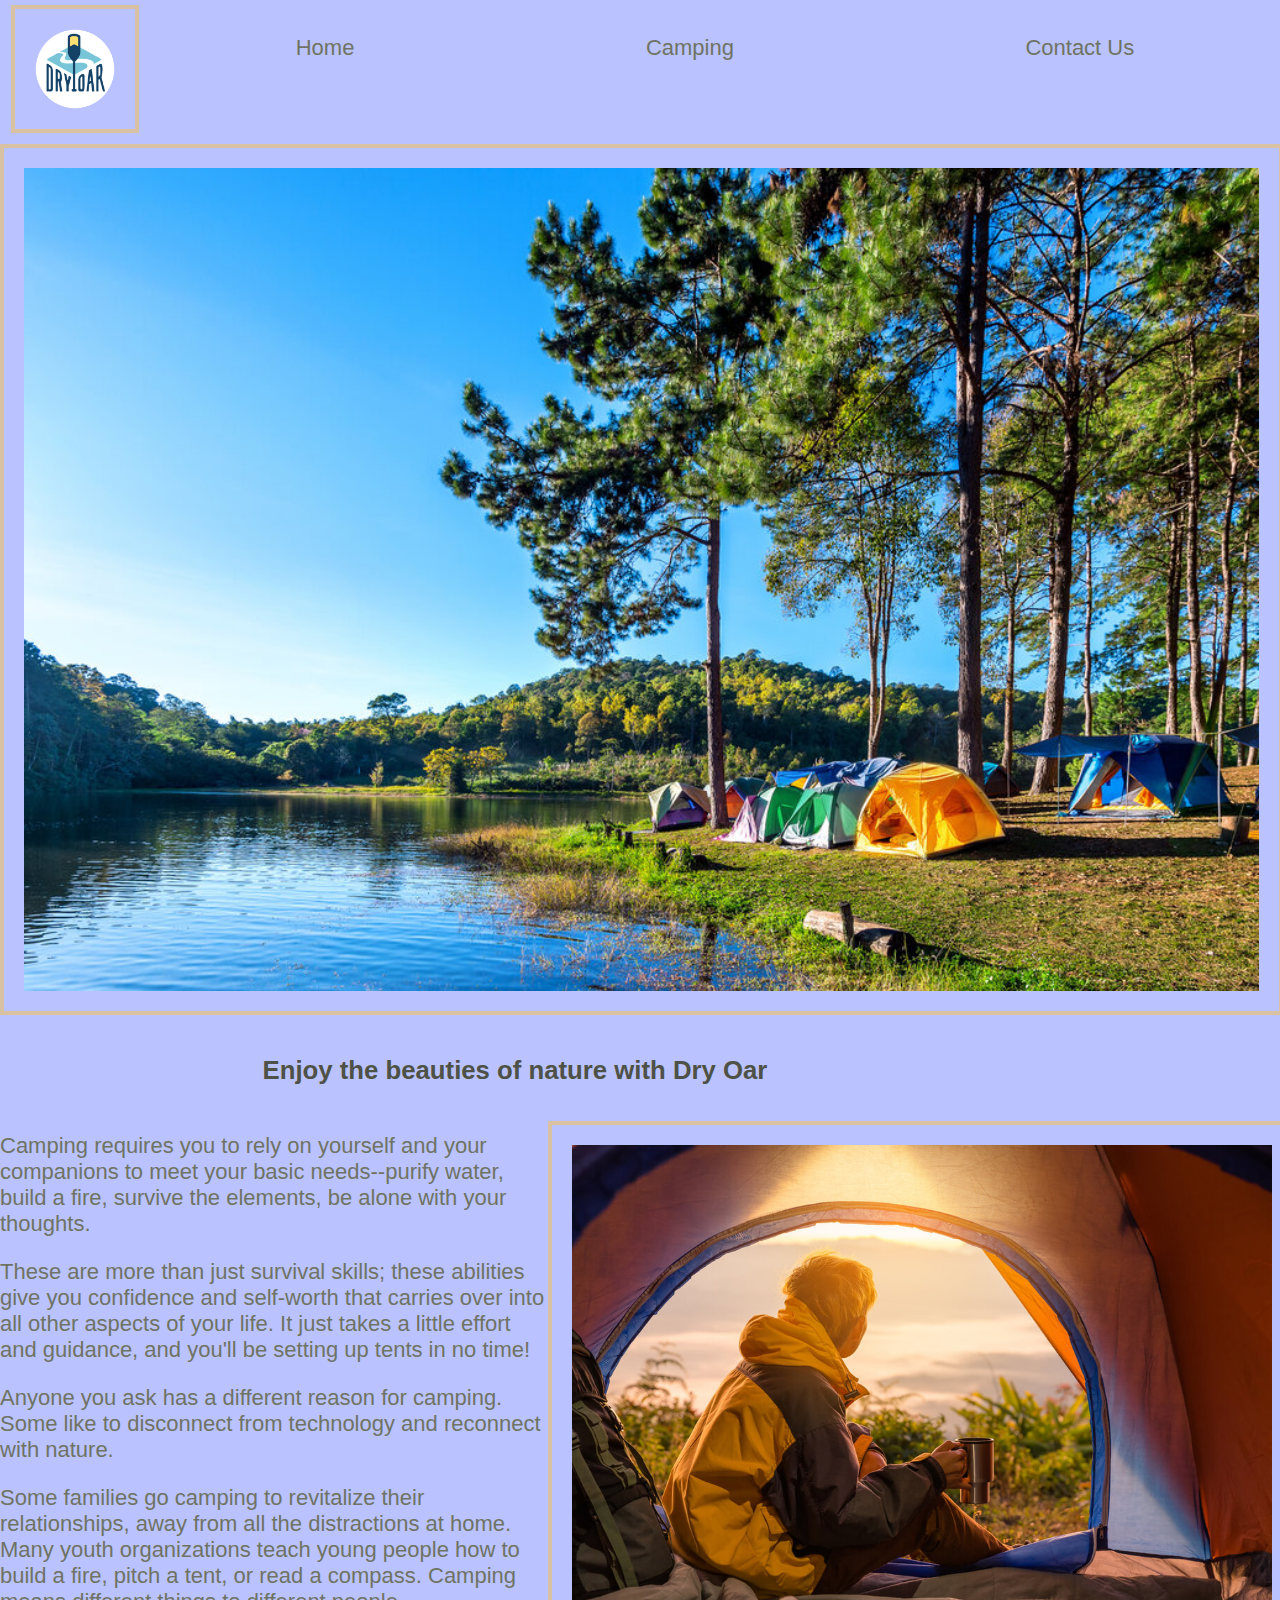
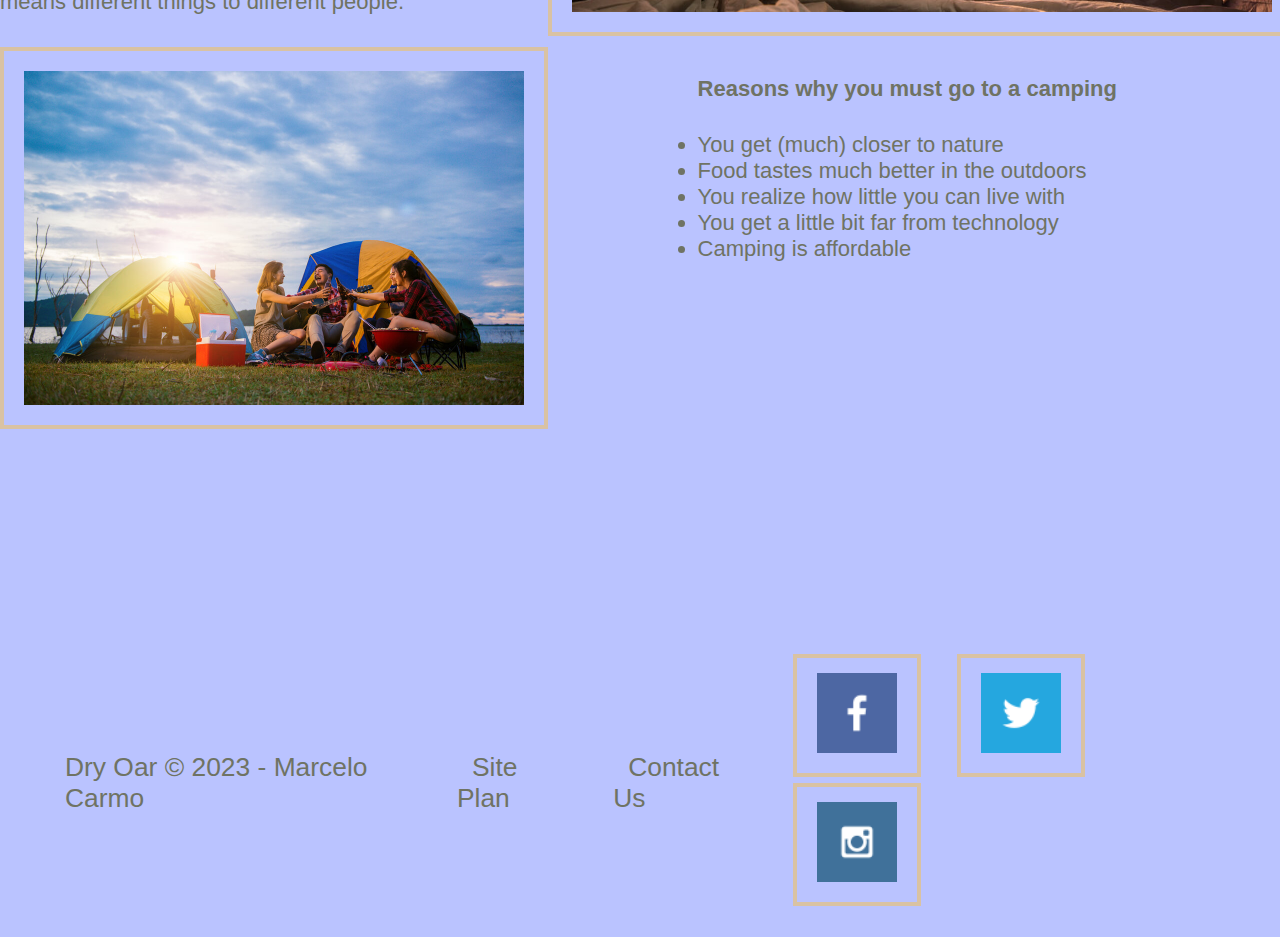
<file: wwr/camping.html>
<!DOCTYPE html>
<html lang="en">
<head>
    <meta charset="UTF-8">
    <meta http-equiv="X-UA-Compatible" content="IE=edge">
    <meta name="viewport" content="width=device-width, initial-scale=1.0">
    <title>Camping</title>
    <link rel="stylesheet" href="style.css">
</head>
<body>
    <div id="content-camping">
        <header>
            <a id="logo_link" href="index.html">
                <img class="logo" src ="images/logo.png" alt="Dry Oar Logo">
            </a>
            <nav>
                <a href="index.html">Home</a> 
                <a href="camping.html" >Camping</a>
                <!-- Do not show up this tag! <a href="site-plan-rafting.html">Site Plan</a> -->
                <a href="contactus.html">Contact Us</a>
            </nav>
        </header>
    <div id="hero-camping">
        <div id="hero-box-camping">
            <img id="hero-img-camping" src="images/rsz_camping-near-the-river.jpg" alt="People enjoying camping">
        </div>
    </div>  
        <main class="home-grid">
            <section class="title-camping">
                <h3>Enjoy the beauties of nature with Dry Oar</h3>
            </section>
            <div id="picture"></div>
            <img class="awaking" src="images/rsz_1um-homem-jovem-sentando-em-a-barraca-com-xicara-cafe-segurando.jpg" alt="waking up">
            <section class="msg-awaking">
                <p>Camping requires you to rely on yourself and your companions to meet your basic needs--purify water, build a fire, survive the elements, be alone with your thoughts.</p>
                <p>These are more than just survival skills; these abilities give you confidence and self-worth that carries over into all other aspects of your life. It just takes a little effort and guidance, and you'll be setting up tents in no time!</p>
                <p>Anyone you ask has a different reason for camping. Some like to disconnect from technology and reconnect with nature.</p>
                <p>Some families go camping to revitalize their relationships, away from all the distractions at home. Many youth organizations teach young people how to build a fire, pitch a tent, or read a compass. Camping means different things to different people.</p>
            </section>
            <img class="camping" src="images/rsz_camping-with-friends.jpg" alt="Camping with friends">
            <section class="msg-camping">
                <h4>Reasons why you must go to a camping</h4>
                <li>You get (much) closer to nature</li>
                <li>Food tastes much better in the outdoors</li>
                <li>You realize how little you can live with</li>
                <li>You get a little bit far from technology</li>
                <li>Camping is affordable</li>
            </section>
        </main>
        <footer>
            <p>Dry Oar &copy; 2023 - Marcelo Carmo</p>
            <p><a href="site-plan-rafting.html">Site Plan</a></p>
            <p><a href="contactus.html">Contact Us</a></p>
            <div class="social">
                <a href="https://facebook.com" target="_blank"> <!-- added target="_blank"-->
                    <img src="images/facebook.png" alt="fb icon">
                </a>
                <a href="https://twitter.com" target="_blank"> <!-- added target="_blank"-->
                    <img src="images/twitter.png" alt="twitter icon">
                </a>
                <a href="https://instagram.com" target="_blank"> <!-- added target="_blank"-->
                    <img src="images/instagram.png" alt="instagram icon">
                </a>
            </div>
        </footer>
    </div>
</body>
</html>
</file>
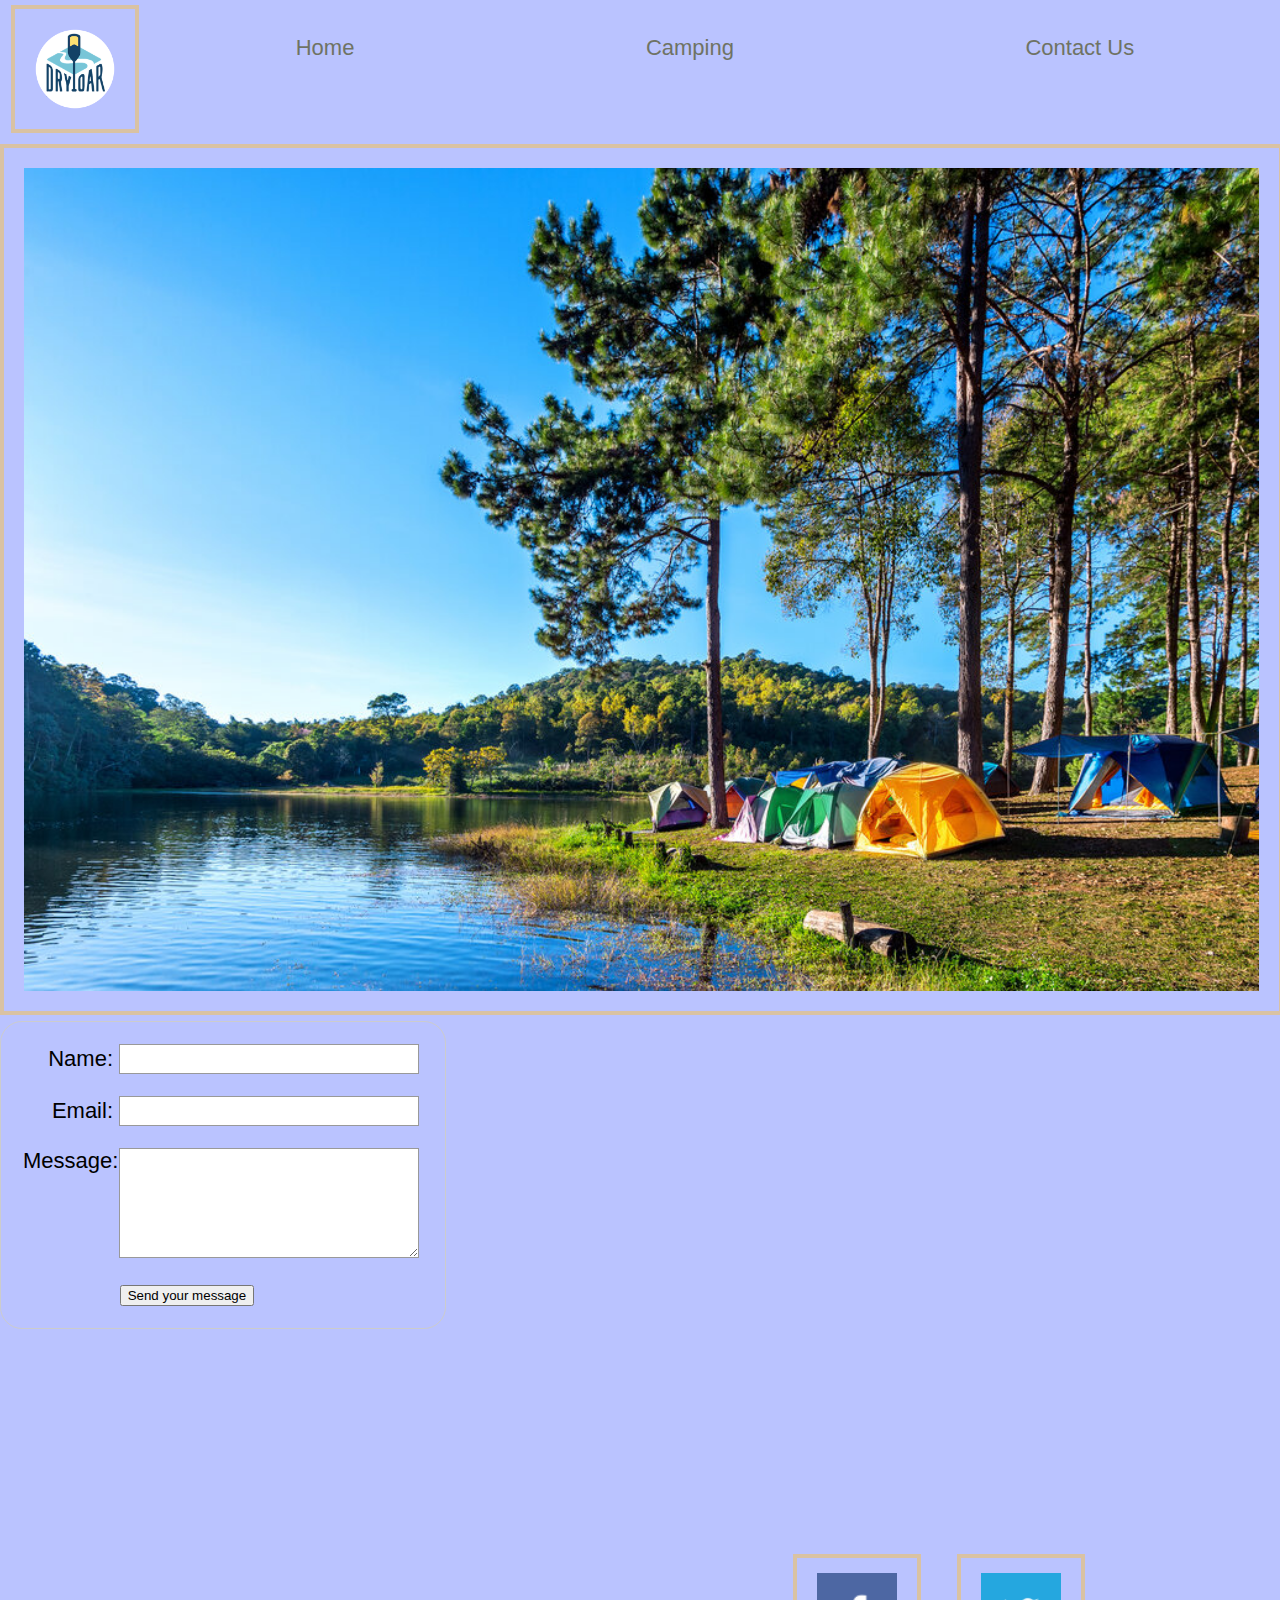
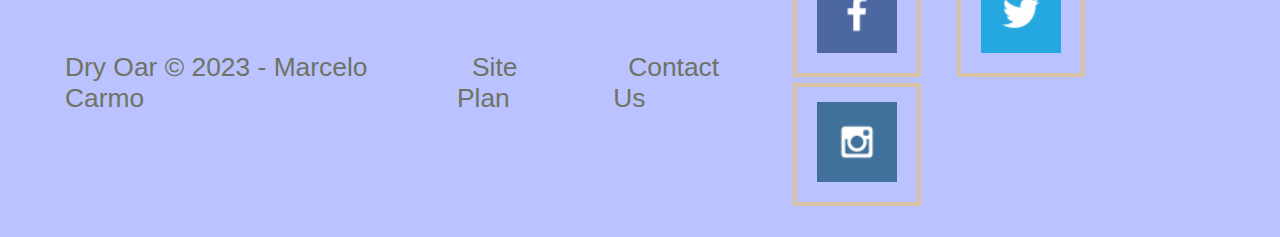
<file: wwr/contactus.html>
<!DOCTYPE html>
<html lang="en">
<head>
    <meta charset="UTF-8">
    <meta http-equiv="X-UA-Compatible" content="IE=edge">
    <meta name="viewport" content="width=device-width, initial-scale=1.0">
    <title>Contact Us</title>
    <link rel="stylesheet" href="style.css">
</head>
<body>
    <div id="contact-us">
        <header>
            <a id="logo_link" href="index.html">
                <img class="logo" src ="images/logo.png" alt="Dry Oar Logo">
            </a>
            <nav>
                <a href="index.html">Home</a> 
                <a href="camping.html" >Camping</a>
                <!-- Do not show up this tag! <a href="site-plan-rafting.html">Site Plan</a> -->
                <a href="contactus.html">Contact Us</a>
            </nav>
        </header>
    <div id="hero-camping">
        <div id="hero-box-camping">
            <img id="hero-img-camping" src="images/rsz_camping-near-the-river.jpg" alt="People enjoying camping">
        </div>
    </div>  
        <main class="contact-form">
            <div id="feedback"></div>
            <form action="/my-handling-form-page" method="post">
                <ul>
                  <li>
                    <label for="name">Name:</label>
                    <input type="text" id="name" name="user_name" />
                  </li>
                  <li>
                    <label for="mail">Email:</label>
                    <input type="email" id="mail" name="user_email" />
                  </li>
                  <li>
                    <label for="msg">Message:</label>
                    <textarea id="msg" name="user_message"></textarea>
                  </li>
                  <li class="button">
                    <button type="submit">Send your message</button>
                  </li>
                </ul>
              </form>
        </main>
        <footer>
            <p>Dry Oar &copy; 2023 - Marcelo Carmo</p>
            <p><a href="site-plan-rafting.html">Site Plan</a></p>
            <p><a href="contactus.html">Contact Us</a></p>
            <div class="social">
                <a href="https://facebook.com" target="_blank"> <!-- added target="_blank"-->
                    <img src="images/facebook.png" alt="fb icon">
                </a>
                <a href="https://twitter.com" target="_blank"> <!-- added target="_blank"-->
                    <img src="images/twitter.png" alt="twitter icon">
                </a>
                <a href="https://instagram.com" target="_blank"> <!-- added target="_blank"-->
                    <img src="images/instagram.png" alt="instagram icon">
                </a>
            </div>
        </footer>
    </div>
    <script>
        // get the feedback div element so we can do something with it.
        const feedbackElement = document.getElementById('feedback');
        // get the form so we can read what was entered in it.
        const formElement = document.forms[0];
        // add a 'listener' to wait for a submission of our form. When that happens run the code below.
        formElement.addEventListener('submit', function(e) {
            // stop the form from doing the default action.
            e.preventDefault();
            // set the contents of our feedback element to a message letting the user know the form was submitted successfully. Notice that we pull the name that was entered in the form to personalize the message!
            feedbackElement.innerHTML = 'Hello '+ formElement.user_name.value +'! Thank you for your message. We will get back with you as soon as possible!';
            // make the feedback element visible.
            feedbackElement.style.display = "block";
            // add a class to move everything down so our message doesn't cover it.
            document.body.classList.toggle('moveDown');
        });
    </script>
</body>
</html>
</file>
<file: petland/css/style.css>
#content {
    max-width: 1600px;
    margin: 0 auto;
    grid-template-columns: repeat(10, 1fr);
    grid-template-rows: repeat(10, 1fr);
}
body {
 background-color: #0E103D;
 margin: 0;
 padding: 0;
 font-size: 22px;
 font-family: Arial, Arial, Helvetica, sans-serif
}
header {
 background-color: #0E103D;
 display: grid;
 grid-template-columns: 150px auto;
}
#logo_link  {
 padding-top: 5px;
 justify-self: center;
 align-self: center;
}
.logo{
 margin-left: auto;
 margin-right: auto;
 width: 80px;
}
#hero {
 display: grid;
 margin-top: -100px;
}
#hero-box{
 grid-column: 1 / 4;
 grid-row: 1 / 3;
 z-index: -1;
}
#hero-img{
 width: 100%;
}
.home-title {
 color: #69306D;
 font-family: Arial, Helvetica, sans-serif;
 font-size: 2em;
 margin-top: 10px;
}
nav {
 background-color: #0E103D;
 display: flex;
 justify-content: space-around;
}
nav a:hover {
background-color: #0E103D;
color: #F2D7EE;
}
nav a {
 text-decoration: none;
 padding: 35px;
 text-align: center;
 color: #F2D7EE;
}
a {
 padding: 15px;
 color: #F2D7EE;
}
#background {
height: 725px;
background-color: #0E103D;
grid-column: 1 / 11;
grid-row: 4 / 9;
}
main {
 display: grid;

}

main section {
 color: #F2D7EE;
 justify-content: center;

}

.title-pet{
    grid-column: 5 /8;
    color:   #F2D7EE;
    margin-top: 10px;
    justify-content: center;

}
.pets-text {
  
    text-align: left;
    color:   #F2D7EE;
    text-justify: center;
    margin: 15px;
    grid-row: 5 /8;
    grid-column: 2 / 8;
}
.pets-text2{
    text-align: left;
    color:   #F2D7EE;
    text-justify: center;
    margin-left: 15px;
    margin-right: 15px;
    margin-top: -35px;
    grid-row: 8 /10;
    grid-column: 2 / 11;

}
.card-img{
    width: 500px;
    padding-top: 50px;
    grid-column: 8 / 11;
    grid-row: 5 /8;
    margin: 15px;
}
footer {
    background-color: #0E103D;
    color: #F2D7EE;
    padding: 25px 50px;
    margin-top: 200px;
    display: flex;
    justify-content: space-around;
    align-items: center;
    grid-row: 10 / 11;
    grid-column: 1 / 11;
}
footer .social img {
 padding-top: 15px;
 width: 80px;
}     
footer a {
    color: #F2D7EE;
    text-decoration: none;
}
footer a:hover {
color: #F2D7EE;
}
footer p {
font-size: 1.2em;
padding: 15px;
} 
footer p a:hover {
text-decoration: underline;
}
.icon {
    width: 100px;
    padding-top: 10px;
}
h1 {
 margin: 50px 0;
}


/*-----------------------------------------------------Dietary Page--------------------------------------------*/

.title-dietary{
    grid-column: 5 /8;
    color:   #F2D7EE;
    margin-top: 10px;
    justify-content: center;

}
.card-img-dietary{
    width: 500px;
    padding-top: 50px;
    grid-column: 8 / 11;
    grid-row: 5 /8;
    margin: 15px;
}
.dietary-text {
  
    text-align: left;
    color:   #F2D7EE;
    text-justify: center;
    margin: 15px;
    grid-row: 5 /8;
    grid-column: 2 / 8;
}
.dietary-text2{
    text-align: left;
    color:   #F2D7EE;
    text-justify: center;
    margin-left: 15px;
    margin-right: 15px;
    margin-top: -35px;
    grid-row: 8 /10;
    grid-column: 2 / 11;

}

/*-----------------------------------------------------Socialization Page--------------------------------------------*/

.title-socialization{
    grid-column: 4 /9;
    color:   #F2D7EE;
    margin-top: 10px;
    justify-content: center;

}
.socialization-text {
  
    text-align: left;
    color:   #F2D7EE;
    text-justify: center;
    margin: 15px;
    grid-row: 5 /8;
    grid-column: 2 / 8;
}
.socialization-text2{
    text-align: left;
    color:   #F2D7EE;
    text-justify: center;
    margin-left: 15px;
    margin-right: 15px;
    margin-top: -35px;
    grid-row: 8 /10;
    grid-column: 2 / 11;
}

.card-img-socialization{
    width: 500px;
    padding-top: 50px;
    grid-column: 8 / 11;
    grid-row: 5 /8;
    margin: 15px;
}
.card-img-socialization2{
    width: 500px;
    grid-column: 2 / 5;
    grid-row: 8 / 10;
    margin-top: 50px;
    margin-left: 15px;
    padding-top: 30px;
}
.socialization-text3{
    text-align: left;
    color:   #F2D7EE;
    text-justify: center;
    margin-left: 30px;
    margin-right: 15px;
    margin-top: 55px;
    grid-row: 8 / 10;
    grid-column: 4 / 11;
}
</file>
<file: wwr/style.css>
#content {
        max-width: 1600px;
        margin: 0 auto;
}
body {
     background-color: #BAC3FF;
     margin: 0;
     padding: 0;
     font-size: 22px;
     font-family: Arial, Arial, Helvetica, sans-serif
}
header {
     background-color: #BAC3FF;
     display: grid;
     grid-template-columns: 150px auto;
}
#logo_link  {
     padding-top: 5px;
     justify-self: center;
     align-self: center;
}
.logo{
     margin-left: auto;
     margin-right: auto;
     width: 80px;
}
#hero {
     display: grid;
     grid-template-columns: 1fr 3fr 1fr;
     margin-top: -100px;
}
#hero-box{
     grid-column: 1 / 4;
     grid-row: 1 / 3;
     z-index: -1;
}
#hero-msg{
     grid-column: 2 / 3;
     grid-row: 1 / 2;
     margin-top: 100px;
}
#hero-img{
     width: 100%;
}
#hero-msg h1{
        text-align: center;
        color: #fffc9c;
}
#hero-msg h4{
     text-align: center;
     color: #fffc9c;
     
}
.home-title {
     color: #350056;
     font-family: Arial, Helvetica, sans-serif;
     font-size: 2em;
     margin-top: 10px;
}
nav {
     background-color: #BAC3FF;
     display: flex;
     justify-content: space-around;
     
}
nav a:hover {
    background-color: #C4BAFF;
    color: #494b41;
}
nav a {
     text-decoration: none;
     padding: 35px;
     text-align: center;
     color: #6f7364;
}
a {
     padding: 15px;
     color: #350056;
}
#background {
    height: 725px;
    background-color: #BAC3FF;
    grid-column: 1 / 11;
    grid-row: 4 / 9;
}
main {
     display: grid;
     grid-template-columns: repeat(10, 1fr);
}
main section img {
     box-sizing: border-box;
}
main section {
     text-align: center;
     color: #fffc9c;
} 
.button-box {
     text-align: center;
     color: #fffc9c;
}
.book, .join {
    background-color: #BAC3FF;
    color: #6f7364;
    text-decoration: none;
    font-size: 18px;
    padding: 15px 30px;
    margin-top: 50px;
    border-radius: 5px;
}
.book:hover, .join:hover {
     background-color: #C4BAFF;
}
.rivers-card{
     margin: 200px 0;
     grid-row: 2 / 3;
     grid-column: 2 / 4;
}
.camping-card{
     margin: 200px 0;
     grid-row: 2 / 3;
     grid-column: 5 / 7;
}
.rapids-card{
     margin: 200px 0;
     grid-row: 2 / 3;
     grid-column: 8 / 10;
}
.mountains{
     width: 100%;
     grid-column: 2 / 7;
     grid-row: 5 / 8;
     box-shadow: 5px 5px 10px #6f7364;;
}
.msg {
        background-color: #C7DDFF;
        line-height: 1.5em;
        padding: 35px;
        grid-column: 6 / 10;
        grid-row: 6 / 7;
        box-shadow: 5px 5px 10px #6f7364;
}
.msg h2 {
     font-family: Arial, Helvetica, sans-serif;
     color: #6f7364;
     padding: 15px;
}
.msg p{
     color: #6f7364;
     padding: 15px;
     padding-bottom: 15px;
}
footer {
        background-color: #BAC3FF;
        color: #6f7364;
        padding: 25px 50px;
        margin-top: 200px;
        display: flex;
        justify-content: space-around;
        align-items: center;
}
footer .social img {
     padding-top: 15px;
     width: 80px;
}     
footer a {
        color: #6f7364;
        text-decoration: none;
}
footer a:hover {
    color: #2f302c;
}
footer p {
    font-size: 1.2em;
    padding: 15px;
} 
footer p a:hover {
    text-decoration: underline;
}
.icon {
        width: 100px;
        padding-top: 10px;
}
h1 {
     margin: 50px 0;
}
h2 {
     margin: 0;
}
img {
     border: 4px solid #d9c2a3;
     padding: 20px;
}
.card-img {
     border: 10px solid #d9c2a3;
     width: 100%;
     box-shadow: 5px 5px 10px #6f7364;
     transition: transform .5s;
}
.card-img:hover {
     opacity: .6;
     transform: scale(1.1);
}

/*-----------------------------Camping Page-------------------------------------------*/

#content-camping{
     max-width: 1600px;
     margin: 0 auto;
     grid-template-columns: repeat(10, 1fr);
     grid-template-rows: repeat(10, 1fr);
}
#hero-camping {
     display: grid;
     margin-top: -10px;
     grid-column: 1 / 6;
}

#hero-img-camping{
     width: 96.5%;
     grid-column: 1 / 6;
}
.title-camping{
     grid-column: 3 / 8;
     color:   #4e5146;
     margin-top: 10px;
}
.msg-awaking {
     grid-column: 2 / 5;
     grid-row: 5 /8;   
     text-align: left;
     color:   #6f7364;
}
.awaking{
     width: 700px;
     margin-top: 10px;
     grid-column: 6 / 11;
     grid-row: 5 /8;   
}
.msg-camping{
     grid-column: 7 / 11;
     grid-row: 8 / 11;
     text-align: left;
     color:   #6f7364;
     margin-top: 10px;
}
.camping {
     grid-row: 8 / 11;
     grid-column: 2 / 5;
     width: 500px;
     margin-top: 10px;
}

/*------------------------------------Contact Us Page -----------------------------------*/
form {
     /* Center the form on the page */
     margin: 0 auto;
     width: 400px;
     /* Form outline */
     padding: 1em;
     border: 1px solid #ccc;
     border-radius: 1em;
} 
ul {
     list-style: none;
     padding: 0;
     margin: 0;
}  
form li + li {
     margin-top: 1em;
}  
label {
     /* Uniform size & alignment */
     display: inline-block;
     width: 90px;
     text-align: right;
} 
input, textarea {
     /* To make sure that all text fields have the same font settings
        By default, textareas have a monospace font */
     font: 1em sans-serif;
   
     /* Uniform text field size */
     width: 300px;
     box-sizing: border-box;
   
     /* Match form field borders */
     border: 1px solid #999;
}
input:focus, textarea:focus {
     /* Additional highlight for focused elements */
     border-color: #000;
} 
textarea {
     /* Align multiline text fields with their labels */
     vertical-align: top;
   
     /* Provide space to type some text */
     height: 5em;
} 
.button {
     /* Align buttons with the text fields */
     padding-left: 90px; /* same size as the label elements */
}  
button {
     /* This extra margin represent roughly the same space as the space
        between the labels and their text fields */
     margin-left: 0.5em;
}
#feedback {
     background-color: antiquewhite;
     position: absolute;
     top: 0;
     left: 0;
     right: 0;
     padding: .5em;
     /* make this element invisible until we are ready for it */
     display: none;      
}
.moveDown {
     margin-top: 3em;
}
 @media screen and (max-width: 900px) {
     #hero, .home-grid {
         display: block;
         height: auto;
     }
     nav, footer {
         flex-direction: column;
     }
     nav a {
         display: block;
         padding: 15px;
     }
     #hero {
         margin-top: 0;
     }
     #hero-msg {
         margin-top: 0;
     }
     #hero-msg h4 {
         display: none;
     }
     .home-title {
         font-size: 25px;
         color: #6f7364;
     }
     .rivers-card, .camping-card, .rapids-card { 
         margin: 50px auto;
         width: 60%;
     }
     #background {
         display: none;
         height: 725px;
     }
     .mountains, .msg {
         width: 80%;
         display: block;
         margin: 0 auto;
     }
     footer {
         margin-top: 25px;
     }
 }
</file>
<file: Desafio W05/style_challenge_w05.css>
.content {
    color: blue;
}
</file>
<file: positioning/positionstyles.css>
/* CSS - Name: "positionstyles.css" */
/* Activity 1 styles */
.content1 {
  /* This is the parent of the activity 1 boxes. */
  display: grid;
  grid-template-columns: repeat(2, 1fr);
  justify-items: center;
  gap: 20px;
}
.red1 { 
  width: 100%;
  height: 100px; 
  background-color: red;
  grid-column: 1/3; 

} 
.green1 {
  width: 200px; 
  height: 200px; 
  background-color: green; 


} 
.yellow1 {
  width: 200px; 
  height: 200px; 
  background-color: gold; 

} 
.blue1 {
  width: 100%; 
  height: 100px; 
  background-color: blue; 
  grid-column: 1/3;
} 
/* Activity 2 styles */ 
.content2 {
  /* This is the parent of the activity 2 boxes. */
  display: grid;
  grid-template-columns: 50px 50px 50px 50px 50px;
}
.red2 {
  width: 100px; 
  height: 100px; 
  background-color: red; 
  grid-column: 1;

} 
.green2 { 
  width: 100px; 
  height: 100px; 
  background-color: green; 
  grid-column: 2;
  margin-top: 50px;
} 
.yellow2 {
  width: 100px; 
  height: 100px; 
  background-color: gold; 
  grid-column: 3;
  margin-top: 100px;
} 
.blue2 {
  width: 100px; 
  height: 100px; 
  background-color: blue; 
  grid-column: 4;
  margin-top: 150px;
} 
/* Activity 3 styles */ 
.content3 {
  /* This is the parent of the activity 3 boxes. */
  justify-items: center;
  column-gap: 40px;
  display: grid;
  grid-template-columns: repeat(2, 1fr)

}
.red3 {
  width: 100%; 
  height: 100px; 
  background-color: red; 
  grid-column: 1 / 3;
} 
.green3 {
  width: 100%; 
  height: 100px; 
  background-color: green;
  

} 
.yellow3 {
  width: 100%; 
  height: 100px; 
  background-color: gold; 
  
} 
.blue3 {
  width: 100%;
  height: 100px; 
  background-color: blue; 
  grid-column: 1 / 3;

} 
/* Activity 4 styles */ 
.content4 {
  /* This is the parent of the activity 4 boxes. */
  height: 400px;
  display: grid;
  grid-template-columns: repeat(2, 1fr);

}
.red4 {
  width: 100%; 
  height: 100%; 
  background-color: red; 
  grid-row: 1 / 4;
  grid-column: 1;
} 
.green4 {
  width: 100%; 
  height: 100%; 
  background-color: green; 
  grid-column: 2;
  grid-row: 1;
} 
.yellow4 {
  width: 100%; 
  height: 100%; 
  background-color: gold;
  grid-column: 2;
  grid-row: 2;
} 
.blue4 {
  width: 100%; 
  height: 100%; 
  background-color: blue; 
  grid-column: 2;
  grid-row: 3;
} 
/* Activity 5 styles */ 
.content5 {
  /* This is the parent of the activity 5 boxes. */
  height: 400px;
}
.red5 { 
  width: 100%; 
  height: 100px; 
  background-color: red;
  
} 
.green5 { 
  width: 150px; 
  height: 150px; 
  background-color: green; 
  float: left;
} 
.yellow5 {
  width: 100%; 
  height: 200px; 
  background-color: gold; 
  

} 
.blue5 {
  width: 100%; 
  height: 100px; 
  background-color: blue; 
} 
/* Activity 6 styles */ 
.content6 {
  /* This is the parent of the activity 6 boxes. */
  display: grid;
  grid-template-columns: (6, 1fr);
  grid-template-rows: (6, 1fr);
}
.red6 {
  width: 400px; 
  height: 200px; 
  background-color: red;
  grid-column: 1 / 5;
  grid-row: 1 / 3;
} 
.green6 {
  width: 200px; 
  height: 200px; 
  background-color: green;
  grid-column: 1 / 3;
  grid-row: 5 / 7; 
} 
.yellow6 {
  width: 200px; 
  height: 400px; 
  background-color: gold; 
  grid-row: 3 / 7;
  grid-column: 5 / 7;
  
  z-index: 1;
} 
.blue6 {
  width: 400px; 
  height: 400px; 
  background-color: blue; 
  grid-row: 2 / 6;
  grid-column: 2 / 6;
} 


/* Do not make any changes below here */
.activity {
  width: 70%; 
  margin: 20px auto; 
  font-family: Arial, sans-serif; 
  border: 1px solid black; 
  padding: 10px; 
  clear:both; 
  overflow: auto;
} 

.hint {
  border: 1px solid grey;
  background: #e0e0e0;
  padding: .5em;
  position: relative;
  margin: 1em 0;
}
.hint h3 {
  margin: 0;
}
.hint:hover {
  background: #d0d0d0;
}
.hint > div {
  display: none;
}

.hint input[type=checkbox] {
  position: absolute;
  width: 100%;
  height: 100%;
  opacity: 0;
  z-index: 1;
  cursor: pointer;
}

.hint input[type=checkbox]:checked ~ div {
  display: block;
}

.hint i {
  position: absolute;
  transform: translate(-6px, 0);
  margin-top: 16px;
  right: 10px;
  top: -3px;
}
.hint i:before, .hint i:after {
  content: "";
  position: absolute;
  background-color: black;
  width: 3px;
  height: 9px;
}
.hint i:before {
  transform: translate(2px, 0) rotate(45deg);
}
.hint i:after {
  transform: translate(-2px, 0) rotate(-45deg);
}

.hint input[type=checkbox]:checked ~ i:before {
  transform: translate(-2px, 0) rotate(45deg);
}
.hint input[type=checkbox]:checked ~ i:after {
  transform: translate(2px, 0) rotate(-45deg);
}
.hint a {
  position: relative;
  z-index: 1;
}
</file>
